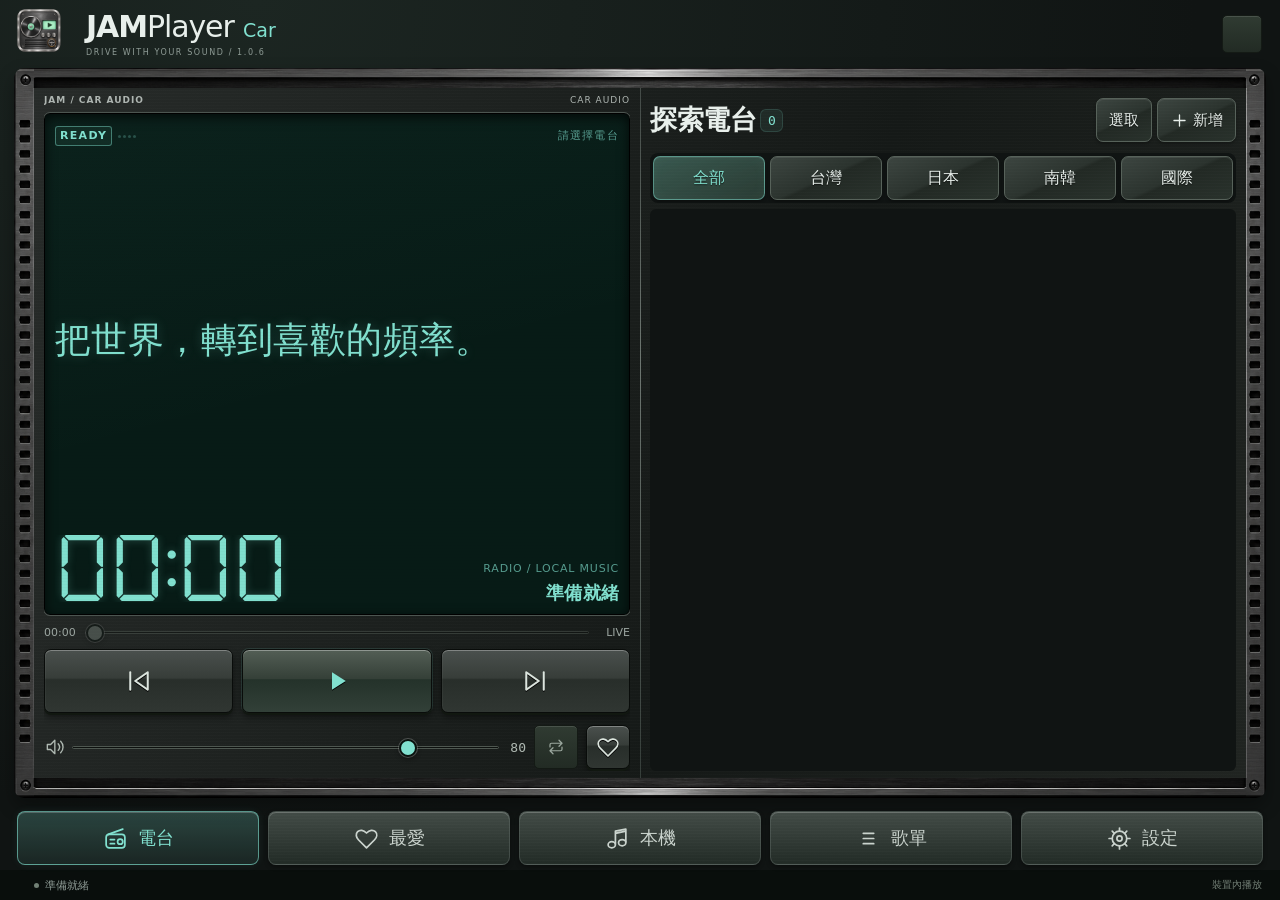
<file: Android-Car/Source/ui/index.html>
<!doctype html>
<html lang="zh-Hant">
<head>
 <meta charset="utf-8">
 <meta name="viewport" content="width=device-width, initial-scale=1, viewport-fit=cover">
 <meta http-equiv="Content-Security-Policy" content="default-src 'self'; script-src 'self'; style-src 'self' 'unsafe-inline'; img-src 'self' data:; connect-src 'none'; media-src 'none'; object-src 'none'; base-uri 'none'; form-action 'none'">
 <title>JAMPlayer Car</title><link rel="stylesheet" href="style.css"><link rel="stylesheet" href="car.css">
</head>
<body data-theme="cyan">
 <svg class="icon-definitions" aria-hidden="true" xmlns="http://www.w3.org/2000/svg"><defs>
  <symbol id="i-play" viewBox="0 0 24 24"><path d="m8 5 11 7-11 7z" fill="currentColor" stroke="none"/></symbol>
  <symbol id="i-pause" viewBox="0 0 24 24"><path d="M7 5v14M17 5v14" stroke-width="4"/></symbol>
  <symbol id="i-prev" viewBox="0 0 24 24"><path d="M5 5v14m14-14-10 7 10 7z"/></symbol>
  <symbol id="i-next" viewBox="0 0 24 24"><path d="M19 5v14M5 5l10 7-10 7z"/></symbol>
  <symbol id="i-stop" viewBox="0 0 24 24"><rect x="6" y="6" width="12" height="12" rx="1" fill="currentColor" stroke="none"/></symbol>
  <symbol id="i-heart" viewBox="0 0 24 24"><path d="M20.5 5.5c-2.2-2.2-5.6-1.8-8.5 1.2-2.9-3-6.3-3.4-8.5-1.2-2.1 2.1-1.6 5.4.7 7.7L12 21l7.8-7.8c2.3-2.3 2.8-5.6.7-7.7z"/></symbol>
  <symbol id="i-radio" viewBox="0 0 24 24"><rect x="3" y="8" width="18" height="13" rx="3"/><path d="m5 8 14-5M7 13h4m-4 4h4"/><circle cx="16.5" cy="15" r="2.5"/></symbol>
  <symbol id="i-music" viewBox="0 0 24 24"><path d="M10 17V5l10-2v12M10 7l10-2"/><ellipse cx="6.5" cy="18" rx="3.5" ry="3"/><ellipse cx="16.5" cy="16" rx="3.5" ry="3"/></symbol>
  <symbol id="i-settings" viewBox="0 0 24 24"><path d="M12 2v3m0 14v3M2 12h3m14 0h3M5 5l2 2m10 10 2 2M5 19l2-2M17 7l2-2"/><circle cx="12" cy="12" r="7"/><circle cx="12" cy="12" r="2.5"/></symbol>
  <symbol id="i-more" viewBox="0 0 24 24"><circle cx="5" cy="12" r="1"/><circle cx="12" cy="12" r="1"/><circle cx="19" cy="12" r="1"/></symbol>
  <symbol id="i-plus" viewBox="0 0 24 24"><path d="M12 5v14M5 12h14"/></symbol>
  <symbol id="i-search" viewBox="0 0 24 24"><circle cx="10.5" cy="10.5" r="6.5"/><path d="m16 16 5 5"/></symbol>
  <symbol id="i-close" viewBox="0 0 24 24"><path d="m6 6 12 12M6 18 18 6"/></symbol>
  <symbol id="i-volume" viewBox="0 0 24 24"><path d="M4 9h4l5-5v16l-5-5H4zM17 8a6 6 0 0 1 0 8m3-11a10 10 0 0 1 0 14"/></symbol>
  <symbol id="i-clock" viewBox="0 0 24 24"><circle cx="12" cy="12" r="9"/><path d="M12 6v6l4 2"/></symbol>
  <symbol id="i-shuffle" viewBox="0 0 24 24"><path d="M3 6h3c4 0 8 12 12 12h3m-4-4 4 4-4 4M3 18h3c1.4 0 2.8-1.5 4-3.5M14 9.5C15.3 7.5 16.5 6 18 6h3m-4-4 4 4-4 4"/></symbol><symbol id="i-repeat" viewBox="0 0 24 24"><path d="m16 3 4 4-4 4M4 12V9a2 2 0 0 1 2-2h14M8 21l-4-4 4-4m12-1v3a2 2 0 0 1-2 2H4"/></symbol>
  <symbol id="i-repeat-one" viewBox="0 0 24 24"><path d="m16 3 4 4-4 4M4 12V9a2 2 0 0 1 2-2h14M8 21l-4-4 4-4m12-1v3a2 2 0 0 1-2 2H4M11 10l1-1v6m-1 0h2"/></symbol>
  <symbol id="i-grip" viewBox="0 0 24 24"><path d="M7 7h10M7 12h10M7 17h10"/></symbol>
  <symbol id="i-lock" viewBox="0 0 24 24"><rect x="5" y="10" width="14" height="11" rx="2"/><path d="M8 10V7a4 4 0 0 1 8 0v3M12 14v3"/></symbol>
  <symbol id="i-info" viewBox="0 0 24 24"><circle cx="12" cy="12" r="9"/><path d="M12 11v6m0-10v.2"/></symbol>
 </defs><symbol id="i-expand-list" viewBox="0 0 24 24"><path d="M9 9 3 3M3 7V3h4M15 9l6-6M17 3h4v4M9 15l-6 6M3 17v4h4M15 15l6 6M17 21h4v-4"/></symbol><symbol id="i-collapse-list" viewBox="0 0 24 24"><path d="M3 3l6 6M5 9h4V5M21 3l-6 6M15 5v4h4M3 21l6-6M5 15h4v4M21 21l-6-6M15 19v-4h4"/></symbol></svg>

<header class="app-header"><div class="brand"><span class="brand-mark metal-brand"><img class="app-brand-icon" src="art/amplayer-icon.png" alt=""></span><div><h1>JAM<span>Player</span> <small>Car</small></h1><p>DRIVE WITH YOUR SOUND / 1.0.6</p></div></div><div class="car-header-info"><span id="car-network"></span><time id="car-clock"></time><button id="car-auto-chip" class="micro-button"></button></div></header>
 <main class="workspace">
  <section class="deck-column" aria-label="播放器">

   <div class="receiver-stage" id="receiver-stage">
   <article class="receiver" id="receiver">
    <div class="deck-brand"><span>JAM / CAR AUDIO</span><span id="deck-mode">DIGITAL RADIO</span></div>
    <div class="lcd">
     <div class="lcd-top"><span class="live-tag" id="lcd-tag">READY</span><div class="play-lights" aria-label="播放動態指示"><i></i><i></i><i></i><i></i></div><span id="track-index" hidden></span><span id="lcd-source">請選擇電台</span></div>
     <h2 id="track-title"><span id="track-name">把世界，轉到喜歡的頻率。</span></h2>
     <div class="lcd-bottom"><button class="elapsed" id="elapsed" type="button" aria-label="切換已播放及剩餘時間" aria-pressed="false"><span class="time-digits">00:00</span></button><div class="signal-copy"><span id="track-detail">RADIO / LOCAL MUSIC</span><span id="lcd-state">準備就緒</span></div></div>
    </div>
    <div class="seek-strip" id="seek-area"><span id="position-label">00:00</span><input id="seek" type="range" min="0" max="1000" value="0" aria-label="播放進度" disabled><span id="duration-label">LIVE</span></div>
    <div class="transport"><button class="metal-button" id="btn-prev" aria-label="上一台或上一首"><svg><use href="#i-prev"/></svg></button><button class="metal-button play-button" id="btn-play" aria-label="播放"><svg><use href="#i-play"/></svg><span class="spinner" aria-hidden="true"></span></button><button class="metal-button" id="btn-next" aria-label="下一台或下一首"><svg><use href="#i-next"/></svg></button><button class="metal-button compact" id="btn-stop" aria-label="停止"><svg><use href="#i-stop"/></svg></button><button class="metal-button compact favorite-toggle" id="btn-favorite" aria-label="收藏目前項目"><svg><use href="#i-heart"/></svg></button></div>
    <div class="deck-bottom"><svg class="volume-symbol"><use href="#i-volume"/></svg><input type="range" id="volume" min="0" max="100" value="80" aria-label="播放音量"><span id="volume-label">80</span><button id="btn-loop" class="micro-button" aria-label="播放模式"><svg><use href="#i-repeat"/></svg><span id="loop-label" aria-hidden="true" hidden></span></button><button id="btn-sleep" class="micro-button" aria-label="睡眠定時"><svg><use href="#i-clock"/></svg><span id="sleep-label">OFF</span></button></div>
   </article>
   </div>
   <aside class="listening-note"><span class="tiny-label">YOUR SOUND. YOUR SPACE.</span><p>一部播放器，留一點空間給自己。</p><div><span>背景播放</span><span>本機音樂</span><span>自由收藏</span></div></aside>
  </section>
  <section class="library-column" aria-label="音樂資料庫">
   <button id="btn-expand-list" type="button" aria-controls="library-list" aria-pressed="false" aria-label="放大清單"><svg><use href="#i-expand-list"/></svg></button>
   <div class="library-heading"><div><span class="eyebrow" id="page-eyebrow">TUNE INTO THE WORLD</span><h2 id="page-title"><span id="page-label">探索電台</span><button id="playlist-picker" hidden aria-haspopup="dialog">▾</button><span id="list-count">0</span></h2></div><div class="heading-actions"><div id="favorite-types" class="favorite-types" role="group" hidden><button data-favorite-type="radio"><span></span><b></b></button><button data-favorite-type="local"><span></span><b></b></button></div><button id="btn-select" class="select-button" data-i18n="select">選取</button><button class="add-button" id="btn-add" aria-label="手動新增電台"><svg><use href="#i-plus"/></svg><span>新增</span></button></div></div>
   <div id="library-tools"><div class="filters" id="region-filters" aria-label="電台地區"><button data-region="ALL" class="selected">全部</button><button data-region="TW">台灣</button><button data-region="JP">日本</button><button data-region="KR">南韓</button><button data-region="INT">國際</button></div></div>
   <div class="selection-bar" id="selection-bar" hidden><button id="select-all" data-i18n="selectAll">全選</button><span id="selection-count"></span><button id="add-selected-playlist" hidden></button><button id="delete-selected" data-i18n="deleteSelected">刪除所選</button></div>
   <div class="library-list" id="library-list" tabindex="-1"></div>
   <div id="car-playlists" hidden></div><div class="settings-page" id="settings-page" hidden>
<section><h3 id="car-settings-title"></h3><label class="setting-row"><span id="car-auto-label"></span><input id="car-auto" type="checkbox" role="switch"></label><label class="setting-row"><span id="car-delay-label"></span><select id="car-delay"><option>0</option><option>1</option><option>3</option><option>5</option><option>10</option><option>15</option></select></label><p id="car-settings-note" class="catalog-note"></p><label class="setting-row car-font-row"><span><span id="car-font-label">清單字體大小</span><small id="car-font-hint">即時調整電台、最愛、本機與歌單列表</small></span><span class="car-font-control"><input id="car-list-font" type="range" min="14" max="28" step="1" value="19" aria-label="清單字體大小"><output id="car-font-value" for="car-list-font">19 px</output></span></label></section>
    <section><h3>面板配色</h3><p>同一部播放器，三種心情。</p><div class="theme-choices"><button data-theme-choice="cyan" class="theme-card cyan"><i></i><strong>冰川青</strong><span class="theme-pair"><span class="theme-radio"><svg><use href="#i-radio"/></svg><span data-i18n="radio">電台</span></span><span class="theme-music"><svg><use href="#i-music"/></svg><span data-i18n="musicShort">音樂</span></span></span></button><button data-theme-choice="amber" class="theme-card amber"><i></i><strong>經典琥珀</strong><span class="theme-pair"><span class="theme-radio"><svg><use href="#i-radio"/></svg><span data-i18n="radio">電台</span></span><span class="theme-music"><svg><use href="#i-music"/></svg><span data-i18n="musicShort">音樂</span></span></span></button><button data-theme-choice="violet" class="theme-card violet"><i></i><strong>午夜紫</strong><span class="theme-pair"><span class="theme-radio"><svg><use href="#i-radio"/></svg><span data-i18n="radio">電台</span></span><span class="theme-music"><svg><use href="#i-music"/></svg><span data-i18n="musicShort">音樂</span></span></span></button></div></section>
    <section><h3 data-i18n="appearance">畫面與操作</h3><label class="setting-row"><span data-i18n="language">顯示語言</span><select id="setting-language" aria-label="顯示語言"><option value="auto">跟隨系統</option><option value="zh-Hant">繁體中文</option><option value="zh-Hans">简体中文</option><option value="en">English</option><option value="ja">日本語</option><option value="ko">한국어</option><option value="fr">Français</option><option value="es">Español</option><option value="pt-BR">Português (Brasil)</option><option value="de">Deutsch</option><option value="vi">Tiếng Việt</option><option value="th">ไทย</option><option value="id">Bahasa Indonesia</option></select></label><label class="setting-row"><span><span data-i18n="motion">介面動畫</span><small data-i18n="motionHint">按鈕回饋、愛心彈跳與面板滑入</small></span><input id="setting-motion" type="checkbox" role="switch"></label><label class="setting-row"><span><span data-i18n="ticker">說明跑馬燈</span><small data-i18n="tickerHint">關閉動畫後仍可點擊閱讀完整說明</small></span><input id="setting-ticker" type="checkbox" role="switch"></label><label class="setting-row"><span><span data-i18n="backgroundAutoOff">背景 1 小時自動關閉</span><small data-i18n="backgroundAutoOffHint">進入背景開始倒數，回到前景立即歸零；手動休眠優先，最長 4 小時。</small></span><input id="setting-background-auto-off" type="checkbox" role="switch" checked></label><button class="setting-action" id="setting-sleep"><span data-i18n="sleep">睡眠定時</span><span>›</span></button><p class="catalog-note" data-i18n="backgroundRule">未設定手動休眠時，背景播放 1 小時後自動關閉；回到前景清零。</p></section>
    <section><h3 data-i18n="updates">電台清單更新</h3><label class="setting-row"><span><span data-i18n="autoUpdate">自動更新</span><small data-i18n="autoHint">每日檢查一次；由 Android 排程</small></span><input id="setting-auto" type="checkbox" role="switch"></label><label class="setting-row"><span data-i18n="wifiOnly">僅 Wi-Fi 更新</span><input id="setting-wifi" type="checkbox" role="switch"></label><label class="setting-row"><span data-i18n="primarySource">主清單來源</span><select id="setting-source"><option value="alon">72FM / Radio Browser</option><option value="iprd">IPRD</option><option value="verified">Verified Radio Streams</option><option value="openstations">OpenStations</option><option value="webradiodb">myMPD WebradioDB</option></select></label><label class="setting-row"><span><span data-i18n="fallback">啟用備選來源</span><small data-i18n="fallbackHint">失敗時依序嘗試另外兩份清單</small></span><input id="setting-fallback" type="checkbox" role="switch"></label><button class="setting-action" id="btn-update"><span data-i18n="updateNow">立即更新</span><span id="update-indicator">↻</span></button><button class="setting-action" id="btn-sources"><span data-i18n="sources">清單來源與授權</span><span>GitHub ›</span></button><p class="catalog-note" id="update-note"></p></section>
    <section><h3>電台與資料</h3><label class="setting-row"><span><span data-i18n="encoding">音樂資訊文字編碼</span><small data-i18n="encodingHint">舊檔亂碼可在此更正，不修改原檔。</small></span><select id="setting-encoding"><option value="auto" data-i18n="autoEncoding">自動偵測</option><option value="UTF-8">UTF-8</option><option value="Big5">Big5</option><option value="GB18030">GB18030</option><option value="Shift_JIS">Shift-JIS</option><option value="EUC-KR">EUC-KR</option><option value="ISO-8859-1">ISO-8859-1</option></select></label><button class="setting-action" id="btn-history">最近播放<span>查看 ›</span></button><button class="setting-action" id="btn-export">匯出資料備份<span>JSON ›</span></button><button class="setting-action" id="btn-import">匯入資料備份<span>JSON ›</span></button><button class="setting-action" id="btn-restore">補回內建電台<span>手動補回 ›</span></button><button class="setting-action" id="btn-help">使用說明<span>查看 ›</span></button><p class="catalog-note" id="catalog-note"></p></section>
    <section><h3 data-i18n="musicStorage">音樂與檔案存取</h3><button class="setting-action" id="btn-music-access"><span data-i18n="musicPermission">音樂讀取權限</span><span>›</span></button><button class="setting-action" id="btn-scan-music"><span data-i18n="scanMusic">重新掃描音樂</span><span>↻</span></button><button class="setting-action" id="btn-all-files"><span data-i18n="allFilesAccess">所有檔案存取（進階）</span><span>›</span></button><p class="catalog-note" id="music-access-note"></p><p class="catalog-note" data-i18n="musicStorageHint">掃描保留最愛與歌單；無法確認的舊記錄會保留。</p></section>
    <section class="about"><strong>JAMPlayer Car 1.0.6</strong><p>原創金屬面板 · 原生背景播放<br>設定與最愛保留在裝置內，無需帳號。</p><button class="text-danger" id="btn-reset">還原全部設定</button><p class="copyright-note" data-i18n="authorCredit">Developed by Jay.W · Copyright © 2026. All rights reserved.</p></section>
   </div>

  </section>
 </main>

<nav class="bottom-nav" aria-label="主要功能"><button data-page="radio" class="active"><svg><use href="#i-radio"/></svg><span data-i18n="radio">電台</span></button><button data-page="favorites"><svg><use href="#i-heart"/></svg><span data-i18n="favorites">最愛</span></button><button data-page="local"><svg><use href="#i-music"/></svg><span data-i18n="local">本機</span></button><button data-page="playlists"><svg><use href="#i-grip"/></svg><span data-i18n="playlists">歌單</span></button><button data-page="settings" id="open-settings"><svg><use href="#i-settings"/></svg><span data-i18n="settings">設定</span></button></nav>
 <footer class="status-footer"><span id="car-resume-status" role="status"></span><div class="status-line" role="status" aria-live="polite"><span class="status-dot" id="status-dot"></span><span id="status-text">準備就緒</span><span id="status-extra">裝置內播放</span></div><button class="help-ticker" id="help-ticker" aria-label="閱讀操作說明"><svg><use href="#i-info"/></svg><span class="ticker-viewport"><span id="ticker-copy">點選電台立即播放　／　長按或按 ⋯ 編輯、移除　／　最愛可拖曳排序　／　設定可切換三款配色與睡眠定時</span></span></button></footer>
 <div class="sheet-backdrop" id="sheet-backdrop" hidden><section class="sheet" id="sheet" role="dialog" aria-modal="true" aria-labelledby="sheet-title"><div class="sheet-handle"></div><header><h2 id="sheet-title"></h2><button id="sheet-close" class="icon-button" aria-label="關閉面板"><svg><use href="#i-close"/></svg></button></header><div id="sheet-content"></div></section></div>
 <div class="toast" id="toast" role="status" hidden></div>
 <script src="countries.js"></script><script src="catalog.js"></script><script src="settings.js"></script><script src="i18n.js"></script><script src="platform.js"></script><script src="radio-cache.js"></script><script src="app.js"></script><script src="car.js"></script>
</body></html>
</file>
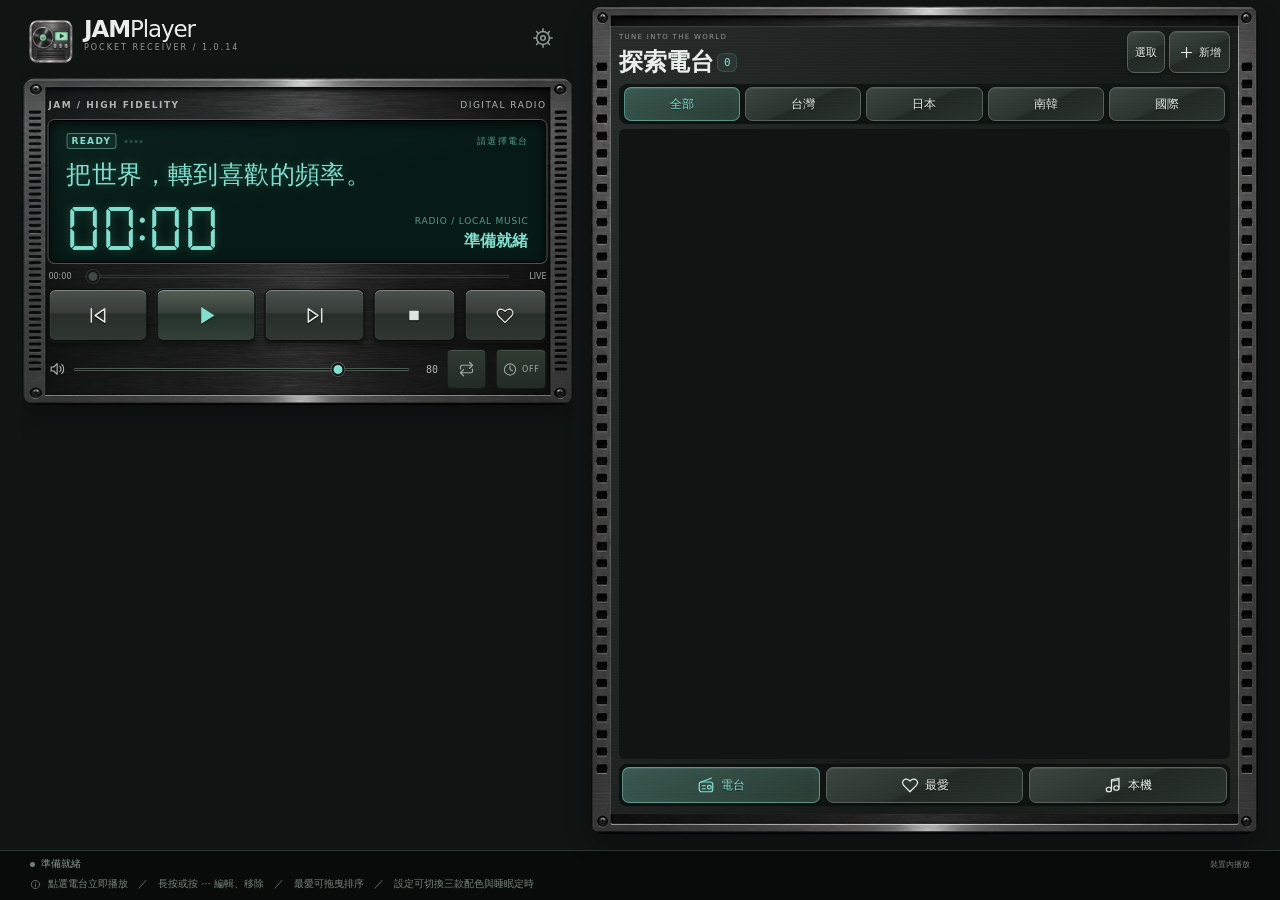
<file: Android/Source/ui/index.html>
<!doctype html>
<html lang="zh-Hant">
<head>
 <meta charset="utf-8">
 <meta name="viewport" content="width=device-width, initial-scale=1, viewport-fit=cover">
 <meta http-equiv="Content-Security-Policy" content="default-src 'self'; script-src 'self'; style-src 'self' 'unsafe-inline'; img-src 'self' data:; connect-src 'none'; media-src 'none'; object-src 'none'; base-uri 'none'; form-action 'none'">
 <title>JAMPlayer</title><link rel="stylesheet" href="style.css">
</head>
<body data-theme="cyan">
 <svg class="icon-definitions" aria-hidden="true" xmlns="http://www.w3.org/2000/svg"><defs>
  <symbol id="i-play" viewBox="0 0 24 24"><path d="m8 5 11 7-11 7z" fill="currentColor" stroke="none"/></symbol>
  <symbol id="i-pause" viewBox="0 0 24 24"><path d="M7 5v14M17 5v14" stroke-width="4"/></symbol>
  <symbol id="i-prev" viewBox="0 0 24 24"><path d="M5 5v14m14-14-10 7 10 7z"/></symbol>
  <symbol id="i-next" viewBox="0 0 24 24"><path d="M19 5v14M5 5l10 7-10 7z"/></symbol>
  <symbol id="i-stop" viewBox="0 0 24 24"><rect x="6" y="6" width="12" height="12" rx="1" fill="currentColor" stroke="none"/></symbol>
  <symbol id="i-heart" viewBox="0 0 24 24"><path d="M20.5 5.5c-2.2-2.2-5.6-1.8-8.5 1.2-2.9-3-6.3-3.4-8.5-1.2-2.1 2.1-1.6 5.4.7 7.7L12 21l7.8-7.8c2.3-2.3 2.8-5.6.7-7.7z"/></symbol>
  <symbol id="i-radio" viewBox="0 0 24 24"><rect x="3" y="8" width="18" height="13" rx="3"/><path d="m5 8 14-5M7 13h4m-4 4h4"/><circle cx="16.5" cy="15" r="2.5"/></symbol>
  <symbol id="i-music" viewBox="0 0 24 24"><path d="M10 17V5l10-2v12M10 7l10-2"/><ellipse cx="6.5" cy="18" rx="3.5" ry="3"/><ellipse cx="16.5" cy="16" rx="3.5" ry="3"/></symbol>
  <symbol id="i-settings" viewBox="0 0 24 24"><path d="M12 2v3m0 14v3M2 12h3m14 0h3M5 5l2 2m10 10 2 2M5 19l2-2M17 7l2-2"/><circle cx="12" cy="12" r="7"/><circle cx="12" cy="12" r="2.5"/></symbol>
  <symbol id="i-more" viewBox="0 0 24 24"><circle cx="5" cy="12" r="1"/><circle cx="12" cy="12" r="1"/><circle cx="19" cy="12" r="1"/></symbol>
  <symbol id="i-plus" viewBox="0 0 24 24"><path d="M12 5v14M5 12h14"/></symbol>
  <symbol id="i-search" viewBox="0 0 24 24"><circle cx="10.5" cy="10.5" r="6.5"/><path d="m16 16 5 5"/></symbol>
  <symbol id="i-close" viewBox="0 0 24 24"><path d="m6 6 12 12M6 18 18 6"/></symbol>
  <symbol id="i-volume" viewBox="0 0 24 24"><path d="M4 9h4l5-5v16l-5-5H4zM17 8a6 6 0 0 1 0 8m3-11a10 10 0 0 1 0 14"/></symbol>
  <symbol id="i-clock" viewBox="0 0 24 24"><circle cx="12" cy="12" r="9"/><path d="M12 6v6l4 2"/></symbol>
  <symbol id="i-shuffle" viewBox="0 0 24 24"><path d="M3 6h3c4 0 8 12 12 12h3m-4-4 4 4-4 4M3 18h3c1.4 0 2.8-1.5 4-3.5M14 9.5C15.3 7.5 16.5 6 18 6h3m-4-4 4 4-4 4"/></symbol><symbol id="i-repeat" viewBox="0 0 24 24"><path d="m16 3 4 4-4 4M4 12V9a2 2 0 0 1 2-2h14M8 21l-4-4 4-4m12-1v3a2 2 0 0 1-2 2H4"/></symbol>
  <symbol id="i-repeat-one" viewBox="0 0 24 24"><path d="m16 3 4 4-4 4M4 12V9a2 2 0 0 1 2-2h14M8 21l-4-4 4-4m12-1v3a2 2 0 0 1-2 2H4M11 10l1-1v6m-1 0h2"/></symbol>
  <symbol id="i-grip" viewBox="0 0 24 24"><path d="M7 7h10M7 12h10M7 17h10"/></symbol>
  <symbol id="i-lock" viewBox="0 0 24 24"><rect x="5" y="10" width="14" height="11" rx="2"/><path d="M8 10V7a4 4 0 0 1 8 0v3M12 14v3"/></symbol>
  <symbol id="i-info" viewBox="0 0 24 24"><circle cx="12" cy="12" r="9"/><path d="M12 11v6m0-10v.2"/></symbol>
 </defs><symbol id="i-expand-list" viewBox="0 0 24 24"><path d="M9 9 3 3M3 7V3h4M15 9l6-6M17 3h4v4M9 15l-6 6M3 17v4h4M15 15l6 6M17 21h4v-4"/></symbol><symbol id="i-collapse-list" viewBox="0 0 24 24"><path d="M3 3l6 6M5 9h4V5M21 3l-6 6M15 5v4h4M3 21l6-6M5 15h4v4M21 21l-6-6M15 19v-4h4"/></symbol></svg>

 <main class="workspace">
  <section class="deck-column" aria-label="播放器">
 <header class="app-header"><div class="brand"><span class="brand-mark metal-brand"><img class="app-brand-icon" src="art/amplayer-icon.png" alt="" aria-hidden="true"></span><div><h1>JAM<span>Player</span></h1><p>POCKET RECEIVER / 1.0.14</p></div></div><button class="icon-button" id="open-settings" aria-label="開啟設定"><svg><use href="#i-settings"/></svg></button></header>
   <div class="receiver-stage" id="receiver-stage">
   <article class="receiver" id="receiver">
    <div class="deck-brand"><span>JAM / HIGH FIDELITY</span><span id="deck-mode">DIGITAL RADIO</span></div>
    <div class="lcd">
     <div class="lcd-top"><span class="live-tag" id="lcd-tag">READY</span><div class="play-lights" aria-label="播放動態指示"><i></i><i></i><i></i><i></i></div><span id="track-index" hidden></span><span id="lcd-source">請選擇電台</span></div>
     <h2 id="track-title"><span id="track-name">把世界，轉到喜歡的頻率。</span></h2>
     <div class="lcd-bottom"><button class="elapsed" id="elapsed" type="button" aria-label="切換已播放及剩餘時間" aria-pressed="false"><span class="time-digits">00:00</span></button><div class="signal-copy"><span id="track-detail">RADIO / LOCAL MUSIC</span><span id="lcd-state">準備就緒</span></div></div>
    </div>
    <div class="seek-strip" id="seek-area"><span id="position-label">00:00</span><input id="seek" type="range" min="0" max="1000" value="0" aria-label="播放進度" disabled><span id="duration-label">LIVE</span></div>
    <div class="transport"><button class="metal-button" id="btn-prev" aria-label="上一台或上一首"><svg><use href="#i-prev"/></svg></button><button class="metal-button play-button" id="btn-play" aria-label="播放"><svg><use href="#i-play"/></svg><span class="spinner" aria-hidden="true"></span></button><button class="metal-button" id="btn-next" aria-label="下一台或下一首"><svg><use href="#i-next"/></svg></button><button class="metal-button compact" id="btn-stop" aria-label="停止"><svg><use href="#i-stop"/></svg></button><button class="metal-button compact favorite-toggle" id="btn-favorite" aria-label="收藏目前項目"><svg><use href="#i-heart"/></svg></button></div>
    <div class="deck-bottom"><svg class="volume-symbol"><use href="#i-volume"/></svg><input type="range" id="volume" min="0" max="100" value="80" aria-label="播放音量"><span id="volume-label">80</span><button id="btn-loop" class="micro-button" aria-label="播放模式"><svg><use href="#i-repeat"/></svg><span id="loop-label" aria-hidden="true" hidden></span></button><button id="btn-sleep" class="micro-button" aria-label="睡眠定時"><svg><use href="#i-clock"/></svg><span id="sleep-label">OFF</span></button></div>
   </article>
   </div>
   <aside class="listening-note"><span class="tiny-label">YOUR SOUND. YOUR SPACE.</span><p>一部播放器，留一點空間給自己。</p><div><span>背景播放</span><span>本機音樂</span><span>自由收藏</span></div></aside>
  </section>
  <section class="library-column" aria-label="音樂資料庫">
   <button id="btn-expand-list" type="button" aria-controls="library-list" aria-pressed="false" aria-label="放大清單"><svg><use href="#i-expand-list"/></svg></button>
   <div class="library-heading"><div><span class="eyebrow" id="page-eyebrow">TUNE INTO THE WORLD</span><h2 id="page-title"><span id="page-label">探索電台</span><button id="playlist-picker" hidden aria-haspopup="dialog">▾</button><span id="list-count">0</span></h2></div><div class="heading-actions"><div id="favorite-types" class="favorite-types" role="group" hidden><button data-favorite-type="radio"><span></span><b></b></button><button data-favorite-type="local"><span></span><b></b></button></div><button id="btn-select" class="select-button" data-i18n="select">選取</button><button class="add-button" id="btn-add" aria-label="手動新增電台"><svg><use href="#i-plus"/></svg><span>新增</span></button></div></div>
   <div id="library-tools"><div class="filters" id="region-filters" aria-label="電台地區"><button data-region="ALL" class="selected">全部</button><button data-region="TW">台灣</button><button data-region="JP">日本</button><button data-region="KR">南韓</button><button data-region="INT">國際</button></div></div>
   <div class="selection-bar" id="selection-bar" hidden><button id="select-all" data-i18n="selectAll">全選</button><span id="selection-count"></span><button id="add-selected-playlist" hidden></button><button id="delete-selected" data-i18n="deleteSelected">刪除所選</button></div>
   <div class="library-list" id="library-list" tabindex="-1"></div>
   <div class="settings-page" id="settings-page" hidden>
    <section><h3>面板配色</h3><p>同一部播放器，三種心情。</p><div class="theme-choices"><button data-theme-choice="cyan" class="theme-card cyan"><i></i><strong>冰川青</strong><span class="theme-pair"><span class="theme-radio"><svg><use href="#i-radio"/></svg><span data-i18n="radio">電台</span></span><span class="theme-music"><svg><use href="#i-music"/></svg><span data-i18n="musicShort">音樂</span></span></span></button><button data-theme-choice="amber" class="theme-card amber"><i></i><strong>經典琥珀</strong><span class="theme-pair"><span class="theme-radio"><svg><use href="#i-radio"/></svg><span data-i18n="radio">電台</span></span><span class="theme-music"><svg><use href="#i-music"/></svg><span data-i18n="musicShort">音樂</span></span></span></button><button data-theme-choice="violet" class="theme-card violet"><i></i><strong>午夜紫</strong><span class="theme-pair"><span class="theme-radio"><svg><use href="#i-radio"/></svg><span data-i18n="radio">電台</span></span><span class="theme-music"><svg><use href="#i-music"/></svg><span data-i18n="musicShort">音樂</span></span></span></button></div></section>
    <section><h3 data-i18n="appearance">畫面與操作</h3><label class="setting-row"><span data-i18n="language">顯示語言</span><select id="setting-language" aria-label="顯示語言"><option value="auto">跟隨系統</option><option value="zh-Hant">繁體中文</option><option value="zh-Hans">简体中文</option><option value="en">English</option><option value="ja">日本語</option><option value="ko">한국어</option><option value="fr">Français</option><option value="es">Español</option><option value="pt-BR">Português (Brasil)</option><option value="de">Deutsch</option><option value="vi">Tiếng Việt</option><option value="th">ไทย</option><option value="id">Bahasa Indonesia</option></select></label><label class="setting-row"><span><span data-i18n="motion">介面動畫</span><small data-i18n="motionHint">按鈕回饋、愛心彈跳與面板滑入</small></span><input id="setting-motion" type="checkbox" role="switch"></label><label class="setting-row"><span><span data-i18n="ticker">說明跑馬燈</span><small data-i18n="tickerHint">關閉動畫後仍可點擊閱讀完整說明</small></span><input id="setting-ticker" type="checkbox" role="switch"></label><label class="setting-row"><span><span data-i18n="backgroundAutoOff">背景 1 小時自動關閉</span><small data-i18n="backgroundAutoOffHint">進入背景開始倒數，回到前景立即歸零；手動休眠優先，最長 4 小時。</small></span><input id="setting-background-auto-off" type="checkbox" role="switch" checked></label><button class="setting-action" id="setting-sleep"><span data-i18n="sleep">睡眠定時</span><span>›</span></button><p class="catalog-note" data-i18n="backgroundRule">未設定手動休眠時，背景播放 1 小時後自動關閉；回到前景清零。</p></section>
    <section><h3 data-i18n="updates">電台清單更新</h3><label class="setting-row"><span><span data-i18n="autoUpdate">自動更新</span><small data-i18n="autoHint">每日檢查一次；由 Android 排程</small></span><input id="setting-auto" type="checkbox" role="switch"></label><label class="setting-row"><span data-i18n="wifiOnly">僅 Wi-Fi 更新</span><input id="setting-wifi" type="checkbox" role="switch"></label><label class="setting-row"><span data-i18n="primarySource">主清單來源</span><select id="setting-source"><option value="alon">72FM / Radio Browser</option><option value="iprd">IPRD</option><option value="verified">Verified Radio Streams</option><option value="openstations">OpenStations</option><option value="webradiodb">myMPD WebradioDB</option></select></label><label class="setting-row"><span><span data-i18n="fallback">啟用備選來源</span><small data-i18n="fallbackHint">失敗時依序嘗試另外兩份清單</small></span><input id="setting-fallback" type="checkbox" role="switch"></label><button class="setting-action" id="btn-update"><span data-i18n="updateNow">立即更新</span><span id="update-indicator">↻</span></button><button class="setting-action" id="btn-sources"><span data-i18n="sources">清單來源與授權</span><span>GitHub ›</span></button><p class="catalog-note" id="update-note"></p></section>
    <section><h3>電台與資料</h3><label class="setting-row"><span><span data-i18n="encoding">音樂資訊文字編碼</span><small data-i18n="encodingHint">舊檔亂碼可在此更正，不修改原檔。</small></span><select id="setting-encoding"><option value="auto" data-i18n="autoEncoding">自動偵測</option><option value="UTF-8">UTF-8</option><option value="Big5">Big5</option><option value="GB18030">GB18030</option><option value="Shift_JIS">Shift-JIS</option><option value="EUC-KR">EUC-KR</option><option value="ISO-8859-1">ISO-8859-1</option></select></label><button class="setting-action" id="btn-history">最近播放<span>查看 ›</span></button><button class="setting-action" id="btn-export">匯出資料備份<span>JSON ›</span></button><button class="setting-action" id="btn-import">匯入資料備份<span>JSON ›</span></button><button class="setting-action" id="btn-restore">補回內建電台<span>手動補回 ›</span></button><button class="setting-action" id="btn-help">使用說明<span>查看 ›</span></button><p class="catalog-note" id="catalog-note"></p></section>
    <section><h3 data-i18n="musicStorage">音樂與檔案存取</h3><button class="setting-action" id="btn-music-access"><span data-i18n="musicPermission">音樂讀取權限</span><span>›</span></button><button class="setting-action" id="btn-scan-music"><span data-i18n="scanMusic">重新掃描音樂</span><span>↻</span></button><button class="setting-action" id="btn-all-files"><span data-i18n="allFilesAccess">所有檔案存取（進階）</span><span>›</span></button><p class="catalog-note" id="music-access-note"></p><p class="catalog-note" data-i18n="musicStorageHint">掃描保留最愛與歌單；無法確認的舊記錄會保留。</p></section>
    <section class="about"><strong>JAMPlayer 1.0.14</strong><p>原創金屬面板 · 原生背景播放<br>設定與最愛保留在裝置內，無需帳號。</p><button class="text-danger" id="btn-reset">還原全部設定</button><p class="copyright-note" data-i18n="authorCredit">Developed by Jay.W · Copyright © 2026. All rights reserved.</p></section>
   </div>
 <nav class="bottom-nav" aria-label="主要功能"><button data-page="radio" class="active"><svg><use href="#i-radio"/></svg><span>電台</span></button><button data-page="favorites"><svg><use href="#i-heart"/></svg><span>最愛</span></button><button data-page="local"><svg><use href="#i-music"/></svg><span>本機</span></button></nav>
  </section>
 </main>

 <footer class="status-footer"><div class="status-line" role="status" aria-live="polite"><span class="status-dot" id="status-dot"></span><span id="status-text">準備就緒</span><span id="status-extra">裝置內播放</span></div><button class="help-ticker" id="help-ticker" aria-label="閱讀操作說明"><svg><use href="#i-info"/></svg><span class="ticker-viewport"><span id="ticker-copy">點選電台立即播放　／　長按或按 ⋯ 編輯、移除　／　最愛可拖曳排序　／　設定可切換三款配色與睡眠定時</span></span></button></footer>
 <div class="sheet-backdrop" id="sheet-backdrop" hidden><section class="sheet" id="sheet" role="dialog" aria-modal="true" aria-labelledby="sheet-title"><div class="sheet-handle"></div><header><h2 id="sheet-title"></h2><button id="sheet-close" class="icon-button" aria-label="關閉面板"><svg><use href="#i-close"/></svg></button></header><div id="sheet-content"></div></section></div>
 <div class="toast" id="toast" role="status" hidden></div>
 <script src="countries.js"></script><script src="catalog.js"></script><script src="settings.js"></script><script src="i18n.js"></script><script src="platform.js"></script><script src="radio-cache.js"></script><script src="app.js"></script>
</body></html>
</file>
<file: Android-Car/Source/ui/style.css>
@font-face{font-family:SystemDigits;src:local('Roboto Mono'),local('Droid Sans Mono'),local('Consolas')}*{box-sizing:border-box}html,body{margin:0;width:100%;height:100%;overscroll-behavior:none}body{--accent:#81e0cf;--accent-rgb:129,224,207;--base:#101413;--panel:#191e1c;--lcd:#071b16;--muted:#8f9c96;--line:#2d3732;--text:#e8efeb;color:var(--text);background:var(--base);font-family:system-ui,'Noto Sans TC',sans-serif;font-size:14px;height:100dvh;display:flex;flex-direction:column;overflow:hidden;-webkit-tap-highlight-color:transparent}body[data-theme=amber]{--accent:#f2c067;--accent-rgb:242,192,103;--base:#17140f;--panel:#211d17;--lcd:#211705;--muted:#a69a84;--line:#3c3325}body[data-theme=violet]{--accent:#c4b1f5;--accent-rgb:196,177,245;--base:#14121b;--panel:#1e1a28;--lcd:#170e29;--muted:#a399b2;--line:#383044}button,input,select{font:inherit}button{color:inherit;cursor:pointer;touch-action:manipulation}button{border:0}button:focus-visible,input:focus-visible,select:focus-visible,[role=button]:focus-visible{outline:2px solid var(--accent);outline-offset:3px}button:disabled{opacity:.45;cursor:default}button svg,svg.icon{width:22px;height:22px}svg{fill:none;stroke:currentColor;stroke-width:1.65;stroke-linecap:round;stroke-linejoin:round;flex-shrink:0}button svg use{pointer-events:none}button>*{pointer-events:none}button:active{transform:translateY(1px)}[hidden]{display:none!important}.icon-definitions{position:absolute;width:0;height:0;overflow:hidden}.app-header{height:68px;flex-shrink:0;display:flex;align-items:center;justify-content:space-between;padding:0 22px;max-width:1440px;width:100%;margin:0 auto}.brand{display:flex;align-items:center;gap:10px}.brand-mark{width:34px;height:34px;border:1px solid var(--line);display:grid;place-items:center;color:var(--accent);border-radius:10px;background:rgba(var(--accent-rgb),.06)}.brand-mark svg{width:22px;height:22px}.brand h1{margin:0;font-weight:800;font-size:23px;letter-spacing:-1.1px}.brand h1 span{font-weight:400}.brand p{margin:1px 0 0;color:var(--muted);font-size:8px;letter-spacing:2px}.icon-button{background:transparent;display:grid;place-items:center;min-width:44px;min-height:44px;border-radius:12px;color:var(--muted)}.icon-button:hover{background:rgba(var(--accent-rgb),.08);color:var(--accent)}.workspace{display:grid;grid-template-rows:auto minmax(0,1fr);gap:20px;min-height:0;flex:1;width:100%;max-width:1440px;margin:0 auto;padding:0 14px 12px}.deck-column{min-width:0;min-height:0}.receiver{position:relative;background:#242726 url('art/receiver-chassis.png') center/100% 100%;border-radius:12px;box-shadow:0 12px 24px #0004,0 1px 0 #ffffff18 inset;padding:20px 23px 15px;isolation:isolate;overflow:hidden;max-width:650px;margin:0 auto}.receiver:before{content:'';position:absolute;inset:0;z-index:-1;background:linear-gradient(130deg,rgba(var(--accent-rgb),.04),transparent 65%);pointer-events:none}.deck-brand{display:flex;justify-content:space-between;gap:8px;font-size:8px;letter-spacing:1.5px;color:#aeb5b1;margin-bottom:12px;white-space:nowrap}.deck-brand span:first-child{font-weight:700}.lcd{border:1px solid #000;outline:1px solid #4c5550;border-radius:6px;background:linear-gradient(165deg,rgba(var(--accent-rgb),.035),transparent 55%),var(--lcd);box-shadow:inset 0 3px 12px #000b,0 1px 0 #ffffff1a;color:var(--accent);padding:10px 12px;position:relative;overflow:hidden}.lcd:after{content:'';position:absolute;inset:0;pointer-events:none;background:repeating-linear-gradient(transparent 0,transparent 2px,#0002 3px);opacity:.3}.lcd-top{display:flex;align-items:center;gap:8px;font-size:8px;letter-spacing:1.3px;min-height:12px}.live-tag{border:1px solid rgba(var(--accent-rgb),.35);border-radius:3px;padding:2px 4px;font-weight:700}.lcd-top>#lcd-source{margin-left:auto;overflow:hidden;text-overflow:ellipsis;white-space:nowrap;max-width:65%;color:rgba(var(--accent-rgb),.65)}.lcd h2{font-size:clamp(18px,4.5vw,25px);font-weight:500;letter-spacing:.4px;margin:11px 0 10px;line-height:1.25;overflow:hidden;text-overflow:ellipsis;white-space:nowrap;text-shadow:0 0 12px rgba(var(--accent-rgb),.24)}.lcd-bottom{display:flex;align-items:end;justify-content:space-between;gap:8px}.elapsed{font-family:SystemDigits,monospace;font-size:36px;font-weight:400;letter-spacing:-1px;line-height:1}.elapsed span{opacity:.5}.signal-copy{display:flex;flex-direction:column;gap:5px;text-align:right;font-size:8px;letter-spacing:.8px;max-width:65%;color:rgba(var(--accent-rgb),.65)}.signal-copy span{overflow:hidden;white-space:nowrap;text-overflow:ellipsis}.signal-copy span:last-child{color:var(--accent)}.play-lights{display:flex;gap:2px;align-items:center;height:12px}.play-lights i{display:block;width:3px;height:3px;background:var(--accent);opacity:.25;border-radius:2px}.is-playing .play-lights i{opacity:1;animation:pulse 1s ease-in-out infinite alternate}.is-playing .play-lights i:nth-child(2){animation-delay:.2s}.is-playing .play-lights i:nth-child(3){animation-delay:.4s}.is-playing .play-lights i:nth-child(4){animation-delay:.6s}@keyframes pulse{to{opacity:.3;transform:scaleY(2)}}.seek-strip{height:26px;display:flex;align-items:center;gap:8px;color:#9ca6a1;font-size:8px;font-variant-numeric:tabular-nums}.seek-strip input{flex:1;min-width:0}.seek-strip span{width:29px}.seek-strip span:last-child{text-align:right}input[type=range]{height:24px;appearance:none;background:transparent;margin:0;touch-action:pan-y;min-width:0;accent-color:var(--accent)}input[type=range]::-webkit-slider-runnable-track{height:3px;background:linear-gradient(#020303,#181e1a);border:1px solid #4e5750;border-radius:6px}input[type=range]::-webkit-slider-thumb{appearance:none;width:13px;height:13px;margin-top:-6px;background:var(--accent);border:2px solid #09120e;border-radius:50%;box-shadow:0 0 0 1px #ffffff3b,0 2px 5px #0006}input[type=range]:disabled::-webkit-slider-thumb{background:#6c7770}input[type=range]:disabled{opacity:.5}.transport{display:flex;gap:7px;align-items:stretch}.metal-button{position:relative;display:grid;place-items:center;flex:1;height:49px;border:1px solid #090c0a;border-radius:7px;background:linear-gradient(#4a504d 0%,#373d39 45%,#282e2a 48%,#303632 100%);box-shadow:inset 0 1px 0 #ffffff4d,inset 1px 0 0 #ffffff0a,0 2px 0 #111710,0 4px 7px #0007;color:#dce5de;overflow:hidden}.metal-button svg{width:23px;height:23px;filter:drop-shadow(0 1px 0 #000)}.metal-button.compact{flex:.8}.metal-button.compact svg{width:19px;height:19px}.metal-button.play-button{color:var(--accent);background:linear-gradient(#535e55,#354038 46%,#24322a 48%,#324038);box-shadow:inset 0 1px 0 #ffffff59,0 2px 0 #111710,0 0 0 1px rgba(var(--accent-rgb),.13),0 4px 7px #0007}.metal-button:active{box-shadow:inset 0 2px 6px #0009;filter:brightness(.85)}.metal-button.play-button svg{width:29px;height:29px}.favorite-toggle.is-favorite{color:var(--accent)}.favorite-toggle.is-favorite svg{fill:currentColor}.spinner{display:none;width:21px;height:21px;border:2px solid rgba(var(--accent-rgb),.2);border-top-color:var(--accent);border-radius:50%;animation:spin .8s linear infinite}.is-preparing .play-button svg{display:none}.is-preparing .spinner{display:block}@keyframes spin{to{transform:rotate(360deg)}}.deck-bottom{display:flex;align-items:center;gap:7px;margin-top:10px;color:#aeb8b1}.deck-bottom>input{flex:1;min-width:40px}.volume-symbol{width:16px;height:16px}.deck-bottom>#volume-label{font-family:SystemDigits,monospace;font-size:10px;min-width:19px;text-align:right}.micro-button{display:flex;align-items:center;justify-content:center;gap:4px;min-height:36px;min-width:36px;border:1px solid #141a15;border-radius:5px;box-shadow:inset 0 1px 0 #ffffff1f;background:linear-gradient(#303b32,#222b24);color:#9ca89f;font-size:8px;letter-spacing:.7px}.micro-button svg{width:15px;height:15px}.micro-button.active{color:var(--accent);box-shadow:inset 0 1px 0 #ffffff1f,0 0 7px rgba(var(--accent-rgb),.08)}.listening-note{display:none}.library-column{min-width:0;min-height:0;display:flex;flex-direction:column}.library-heading{display:flex;justify-content:space-between;align-items:center;gap:12px;flex-shrink:0;margin:0 4px 13px}.eyebrow,.tiny-label{color:var(--muted);font-size:8px;letter-spacing:1.7px}.library-heading h2{font-size:21px;letter-spacing:-.5px;margin:4px 0 0;font-weight:650;display:flex;gap:9px;align-items:center}.library-heading h2>span{font:11px SystemDigits,monospace;color:var(--accent);background:rgba(var(--accent-rgb),.08);border:1px solid rgba(var(--accent-rgb),.15);padding:2px 6px;border-radius:6px}.add-button{background:rgba(var(--accent-rgb),.08);border:1px solid rgba(var(--accent-rgb),.2);border-radius:9px;color:var(--accent);display:flex;align-items:center;gap:4px;min-height:42px;padding:0 11px;font-size:12px}.add-button svg{width:17px;height:17px}.search-box{display:flex;align-items:center;gap:9px;background:var(--panel);border:1px solid var(--line);border-radius:10px;padding:0 12px;min-height:43px;min-width:0}.search-box svg{width:17px;height:17px;color:var(--muted)}.search-box input{width:100%;min-width:0;color:var(--text);border:0;outline:none;background:transparent;font-size:12px;padding:11px 0}.search-box input::placeholder{color:var(--muted)}.filters{display:flex;gap:5px;overflow-x:auto;padding:11px 0 10px;scrollbar-width:none}.filters button{white-space:nowrap;color:var(--muted);border:1px solid transparent;border-radius:7px;background:transparent;min-height:35px;flex:1;padding:0 9px;font-size:12px}.filters button.selected{color:var(--accent);border-color:rgba(var(--accent-rgb),.15);background:rgba(var(--accent-rgb),.09)}#library-tools{flex-shrink:0}.library-list{min-height:0;overflow-y:auto;overscroll-behavior:contain;scrollbar-width:thin;scrollbar-color:var(--line) transparent;flex:1;padding:0 0 8px}.station-row{display:flex;gap:10px;align-items:center;min-height:70px;border-bottom:1px solid var(--line);padding:10px 2px;cursor:pointer;position:relative;border-radius:8px;touch-action:pan-y}.station-row:active{background:rgba(var(--accent-rgb),.04)}.station-row.current{background:rgba(var(--accent-rgb),.055)}.station-symbol{position:relative;width:43px;height:43px;display:grid;place-items:center;border-radius:11px;flex-shrink:0;color:var(--accent);border:1px solid rgba(var(--accent-rgb),.12);background:linear-gradient(135deg,rgba(var(--accent-rgb),.10),rgba(var(--accent-rgb),.015))}.station-symbol svg{width:23px;height:23px}.station-symbol:after{content:'';position:absolute;bottom:6px;width:12px;height:1px;background:var(--accent);opacity:.3}.station-copy{flex:1;min-width:0}.station-copy strong{display:block;font-size:13px;font-weight:550;line-height:1.5;overflow:hidden;text-overflow:ellipsis;white-space:nowrap}.station-copy small{font-size:10px;color:var(--muted);display:block;margin-top:3px;overflow:hidden;text-overflow:ellipsis;white-space:nowrap}.station-actions{display:flex;gap:0;align-items:center}.station-actions button{width:37px;height:44px;display:grid;place-items:center;background:transparent;color:var(--muted);border-radius:7px}.station-actions button svg{width:18px;height:18px}.station-actions button.is-favorite{color:var(--accent)}.station-actions button.is-favorite svg{fill:currentColor}.station-actions .grip{touch-action:none;cursor:grab}.station-row.reordering{outline:1px dashed var(--accent);background:rgba(var(--accent-rgb),.1);opacity:.7}.empty-state{display:flex;flex-direction:column;align-items:center;justify-content:center;min-height:150px;height:100%;padding:20px;text-align:center;color:var(--muted);gap:8px}.empty-state svg{width:36px;height:36px;opacity:.5}.empty-state h3{font-size:15px;color:var(--text);font-weight:500;margin:8px 0 0}.empty-state p{font-size:12px;max-width:250px;line-height:1.8;margin:0}.bottom-nav{display:flex;justify-content:center;gap:8px;flex-shrink:0;background:var(--base);border-top:1px solid var(--line);padding:4px 16px 3px;min-height:58px}.bottom-nav button{display:flex;flex-direction:column;align-items:center;justify-content:center;gap:4px;max-width:160px;flex:1;color:var(--muted);background:transparent;border-radius:10px;font-size:10px;min-height:47px;position:relative}.bottom-nav svg{width:20px;height:20px}.bottom-nav button.active{color:var(--accent)}.bottom-nav button.active:before{content:'';position:absolute;top:0;width:19px;height:2px;border-radius:9px;background:var(--accent)}.status-footer{flex-shrink:0;border-top:1px solid var(--line);padding:4px 16px 5px;background:#080b09;color:var(--muted);font-size:9px}.status-line{display:flex;align-items:center;gap:6px;min-height:15px}.status-dot{width:5px;height:5px;border-radius:50%;background:#718075;flex-shrink:0}.status-dot.playing{background:var(--accent);box-shadow:0 0 5px rgba(var(--accent-rgb),.45)}.status-dot.error{background:#e39d83}#status-text{flex:1;overflow:hidden;text-overflow:ellipsis;white-space:nowrap}#status-extra{font:8px SystemDigits,monospace;white-space:nowrap;color:#748077}.help-ticker{display:flex;align-items:center;gap:7px;padding:0;background:transparent;width:100%;height:20px;font-size:9px;text-align:left;color:#76867b}.help-ticker>svg{width:11px;height:11px}.ticker-viewport{overflow:hidden;white-space:nowrap;flex:1;mask-image:linear-gradient(90deg,#000 90%,transparent)}#ticker-copy{display:inline-block;min-width:100%;padding-right:40px;animation:marquee 32s linear infinite}@keyframes marquee{0%,8%{transform:translateX(0)}100%{transform:translateX(-100%)}}.ticker-off #ticker-copy{animation:none}.sheet-backdrop{position:fixed;inset:0;z-index:20;background:#0009;display:flex;align-items:end;justify-content:center;backdrop-filter:blur(4px)}.sheet{width:100%;max-width:540px;max-height:86dvh;overflow-y:auto;overscroll-behavior:contain;border-radius:23px 23px 0 0;background:var(--panel);border:1px solid var(--line);box-shadow:0 -10px 50px #0006;padding:9px 22px max(24px,env(safe-area-inset-bottom));animation:slide-up .22s ease-out}.sheet-handle{width:33px;height:4px;border-radius:8px;background:var(--muted);opacity:.4;margin:0 auto 8px}.sheet>header{display:flex;align-items:center;justify-content:space-between;gap:8px;margin-bottom:12px}.sheet>header h2{margin:0;font-size:19px;line-height:1.4}.sheet>header .icon-button{margin-right:-8px}.sheet p{color:var(--muted);font-size:12px;line-height:1.8}.sheet label.field{display:flex;flex-direction:column;gap:7px;margin-bottom:14px;font-size:12px;color:var(--muted)}.sheet label.field input,.sheet label.field select{width:100%;padding:12px 13px;min-height:46px;border:1px solid var(--line);border-radius:9px;background:var(--base);color:var(--text);font-size:14px}.field-row{display:flex;gap:10px}.field-row>*{flex:1;min-width:0}.primary-button,.secondary-button,.danger-button{display:block;width:100%;min-height:46px;border-radius:10px;margin-top:10px;font-size:13px}.primary-button{background:var(--accent);color:#102019;font-weight:650}.secondary-button{background:transparent;border:1px solid var(--line);color:var(--text)}.danger-button{background:#d7897210;color:#efb5a3;border:1px solid #d7897230}.sheet-action{display:flex;align-items:center;justify-content:space-between;width:100%;text-align:left;background:transparent;min-height:50px;border-bottom:1px solid var(--line);font-size:13px}.sheet-action small{color:var(--muted);font-size:10px}.form-error{color:#efb5a3!important;min-height:18px;margin:0!important}.form-error:not(:empty){animation:shake .25s ease-in-out}.toast{position:fixed;z-index:40;bottom:120px;left:50%;transform:translateX(-50%);max-width:calc(100vw - 40px);padding:11px 18px;background:var(--text);color:var(--base);box-shadow:0 5px 24px #0006;font-size:12px;line-height:1.6;border-radius:12px;pointer-events:none;animation:toast-in .2s ease}.settings-page{flex:1;overflow-y:auto;overscroll-behavior:contain;min-height:0;padding:0 3px 16px}.settings-page section{margin:0 0 22px}.settings-page h3{font-size:13px;margin:0 0 7px;font-weight:600}.settings-page p{color:var(--muted);font-size:11px;line-height:1.8;margin:0 0 12px}.theme-choices{display:flex;gap:8px}.theme-card{flex:1;min-width:0;padding:10px 4px 9px;background:var(--panel);border:1px solid var(--line);border-radius:10px;display:flex;flex-direction:column;align-items:center;gap:6px}.theme-card i{height:26px;width:80%;max-width:80px;border-radius:5px;background:#0a1511;border:3px solid #3a4240;box-shadow:inset 0 0 0 1px #000;position:relative}.theme-card i:after{content:'';position:absolute;left:7px;right:7px;top:8px;height:3px;background:#81e0cf;box-shadow:0 0 8px #81e0cf55}.theme-card.amber i{background:#211705}.theme-card.amber i:after{background:#f2c067;box-shadow:0 0 8px #f2c06755}.theme-card.violet i{background:#170e29}.theme-card.violet i:after{background:#c4b1f5;box-shadow:0 0 8px #c4b1f555}.theme-card strong{font-size:11px;font-weight:500}.theme-card span{font-size:6px;letter-spacing:.7px;color:var(--muted)}.theme-card.selected{border-color:var(--accent);box-shadow:0 0 0 1px rgba(var(--accent-rgb),.1);background:rgba(var(--accent-rgb),.05)}.setting-row{display:flex;justify-content:space-between;align-items:center;gap:14px;min-height:61px;border-bottom:1px solid var(--line);font-size:12px}.setting-row small{display:block;font-size:10px;color:var(--muted);line-height:1.5;margin-top:4px}.setting-row input[type=checkbox]{appearance:none;width:38px;height:22px;border-radius:20px;background:#536057;position:relative;flex-shrink:0;transition:background .2s}.setting-row input[type=checkbox]:before{content:'';position:absolute;top:3px;left:3px;width:16px;height:16px;background:#e3ece6;border-radius:50%;transition:transform .2s}.setting-row input:checked{background:var(--accent)}.setting-row input:checked:before{transform:translateX(16px);background:#17251c}.setting-action{display:flex;align-items:center;justify-content:space-between;text-align:left;width:100%;background:transparent;min-height:48px;border-bottom:1px solid var(--line);font-size:12px;gap:8px}.setting-action span{font-size:10px;color:var(--muted)}.catalog-note{margin-top:10px!important;font-size:9px!important}.about>strong{font-size:13px}.text-danger{font-size:11px;color:#dca490;padding:6px 0;background:transparent}.sleep-grid{display:grid;grid-template-columns:repeat(3,1fr);gap:9px;margin-top:15px}.sleep-grid button{min-height:49px;border-radius:10px;background:var(--base);color:var(--accent);border:1px solid var(--line);font-size:13px}.sleep-custom{display:flex;gap:8px;margin-top:16px}.sleep-custom input{min-width:0;flex:1;background:var(--base);border:1px solid var(--line);color:var(--text);padding:10px;border-radius:8px}.sleep-custom button{background:var(--accent);color:#102019;border-radius:8px;padding:0 18px;min-height:44px}.bounce{animation:heart-bounce .35s ease-out}@keyframes heart-bounce{50%{transform:scale(1.3)}}.ripple{position:absolute;pointer-events:none;border-radius:50%;background:rgba(var(--accent-rgb),.18);transform:scale(0);animation:ripple .45s ease-out}@keyframes ripple{to{transform:scale(2.5);opacity:0}}@keyframes slide-up{from{transform:translateY(35px);opacity:0}to{transform:translateY(0);opacity:1}}@keyframes toast-in{from{opacity:0;margin-bottom:-5px}}@keyframes shake{25%{transform:translateX(-3px)}75%{transform:translateX(3px)}}.no-motion *{animation:none!important;transition:none!important;scroll-behavior:auto!important}.no-motion .spinner{border-right-color:var(--accent)}
@media(min-width:700px) and (orientation:landscape),(min-width:840px){.workspace{grid-template-columns:minmax(280px,.95fr) minmax(310px,1.25fr);grid-template-rows:minmax(0,1fr);gap:30px;padding:6px 26px 24px}.app-header{height:78px;padding:0 30px}.deck-column{overflow-y:auto;scrollbar-width:thin;align-self:stretch;padding:6px 0 10px}.receiver{padding:27px 30px 23px;border-radius:14px}.deck-brand{margin-bottom:20px;font-size:9px}.lcd{padding:16px 17px}.lcd h2{font-size:24px;margin:18px 0}.lcd-top{font-size:9px}.elapsed{font-size:43px}.signal-copy{font-size:9px}.transport{gap:9px}.metal-button{height:59px}.seek-strip{height:36px}.deck-bottom{margin-top:14px;gap:9px}.micro-button{min-height:40px;min-width:40px}.listening-note{display:block;max-width:480px;margin:29px auto;padding:0 16px}.listening-note p{font-size:17px;line-height:1.8;color:var(--muted);margin:12px 0 18px;font-weight:300;letter-spacing:.5px}.listening-note>div{display:flex;flex-wrap:wrap;gap:12px;color:var(--muted);font-size:10px}.listening-note>div span:before{content:'·';color:var(--accent);margin-right:5px}.library-heading{margin:0 1px 18px}.library-heading h2{font-size:26px}.eyebrow{font-size:9px}.filters{padding-top:14px;padding-bottom:14px}.filters button{flex:0;min-width:58px}.station-row{min-height:79px;padding:12px 7px}.station-symbol{width:46px;height:46px}.station-copy strong{font-size:14px}.station-copy small{font-size:11px}.station-actions button{width:40px}.bottom-nav{min-height:64px;gap:60px;padding-top:7px}.status-footer{padding-left:30px;padding-right:30px}.status-line{font-size:10px;min-height:18px}.help-ticker{height:22px;font-size:10px}.sheet-backdrop{align-items:center;padding:22px}.sheet{border-radius:22px;max-height:90dvh}.sheet-handle{display:none}.settings-page{padding-right:10px}.settings-page section{margin-bottom:26px}.theme-card{padding:15px 4px}.theme-card strong{font-size:13px}.theme-card span{font-size:7px}.toast{bottom:140px}}
@media(min-width:1100px){.workspace{grid-template-columns:minmax(350px,.9fr) minmax(400px,1.25fr);gap:55px;padding-top:18px}.receiver{margin-top:8px}.library-column{padding-top:6px}.lcd h2{font-size:27px}.listening-note{margin-top:37px}}
@media(max-height:750px) and (max-width:699px){.app-header{height:49px}.brand h1{font-size:20px}.brand p{font-size:7px}.workspace{gap:12px;padding-bottom:4px}.receiver{padding:14px 20px 9px}.deck-brand{margin-bottom:8px;font-size:7px}.lcd{padding:7px 10px}.lcd h2{font-size:17px;margin:6px 0}.elapsed{font-size:28px}.metal-button{height:42px}.deck-bottom{margin-top:5px}.micro-button{min-height:30px;min-width:31px}.seek-strip{height:21px}.library-heading{margin-bottom:7px}.eyebrow{display:none}.library-heading h2{font-size:18px;margin-top:0}.add-button{min-height:36px}.search-box{min-height:36px}.search-box input{padding:8px 0}.filters{padding:6px 0}.filters button{min-height:29px}.bottom-nav{min-height:50px;padding-top:1px;padding-bottom:1px}.bottom-nav button{min-height:46px}.status-footer{padding-top:2px;padding-bottom:3px}.status-line{min-height:13px}.help-ticker{height:17px}.station-row{min-height:61px}}
@media(max-height:500px) and (orientation:landscape) and (min-width:600px){.app-header{height:43px}.brand h1{font-size:18px}.brand p{display:none}.brand-mark{width:27px;height:27px}.workspace{gap:20px;padding:0 16px 5px;grid-template-columns:minmax(260px,.95fr) minmax(270px,1.15fr)}.receiver{padding:16px 20px 11px}.deck-brand{margin-bottom:9px;font-size:7px}.lcd{padding:9px 12px}.lcd h2{font-size:19px;margin:9px 0}.elapsed{font-size:31px}.metal-button{height:44px}.seek-strip{height:26px}.deck-bottom{margin-top:6px}.micro-button{min-height:33px}.listening-note{display:none}.library-heading{margin-bottom:8px}.library-heading h2{font-size:19px}.eyebrow{display:none}.search-box{min-height:36px}.search-box input{padding:8px 0}.filters{padding:5px 0}.filters button{min-height:29px}.bottom-nav{min-height:43px;padding:1px 16px}.bottom-nav button{min-height:40px;flex-direction:row;gap:7px}.bottom-nav svg{width:17px;height:17px}.status-footer{padding-top:1px;padding-bottom:1px}.status-line{min-height:13px}.help-ticker{height:15px}.sheet{max-height:94dvh}.station-row{min-height:61px}}
@media(max-width:359px){.workspace{padding-left:9px;padding-right:9px;gap:13px}.app-header{padding:0 15px}.receiver{padding-left:19px;padding-right:19px}.transport{gap:5px}.metal-button{height:44px}.deck-bottom{gap:4px}.micro-button{min-width:30px}.station-actions button{width:31px}.station-row{gap:7px}.station-symbol{width:36px;height:36px}.station-copy strong{font-size:12px}.station-copy small{font-size:9px}.filters button{padding:0 7px}.theme-card span{font-size:5px}}
.heading-actions{display:flex;gap:6px;align-items:center}.select-button{background:transparent;border:1px solid var(--line);min-height:42px;padding:0 9px;border-radius:8px;color:var(--muted);font-size:11px}.selection-bar{display:flex;gap:7px;align-items:center;flex-shrink:0;min-height:43px;border:1px solid var(--line);border-radius:8px;background:var(--panel);padding:0 7px;margin:0 0 6px;font-size:10px}.selection-bar button{min-height:39px;background:transparent;color:var(--accent);font-size:10px}.selection-bar span{flex:1}.selection-bar #delete-selected{color:#efb5a3}.row-checkbox{width:20px;height:20px;flex-shrink:0;accent-color:var(--accent);margin:0 1px}.station-row.protected-row .row-checkbox{opacity:.35}.station-row.selected-row{background:rgba(var(--accent-rgb),.1)}.selection-mode .station-actions{display:none}.selection-mode .station-symbol{width:30px;height:30px}.selection-mode .station-symbol svg{width:18px;height:18px}.selection-mode .station-symbol:after{display:none}.protected-label{color:var(--accent)}
.setting-row select{max-width:58%;min-width:110px;background:var(--base);color:var(--text);border:1px solid var(--line);border-radius:7px;padding:9px 5px;font-size:11px}.source-card{border:1px solid var(--line);border-radius:10px;padding:13px;margin-bottom:10px}.source-card strong{font-size:13px}.source-card p{margin:6px 0}.source-card code{font-size:10px;overflow-wrap:anywhere;color:var(--accent)}.source-card button{min-height:36px;background:transparent;color:var(--accent);font-size:11px;padding:0}.load-more{min-height:44px;width:100%;color:var(--accent);background:transparent}.settings-page .setting-action>span:first-child{font-size:12px;color:var(--text)}
.setting-row>span{flex:1;min-width:0;overflow-wrap:anywhere}.library-heading>div:first-child{min-width:0}
@media(max-width:699px){.library-heading h2{font-size:clamp(17px,4.4vw,21px)}.select-button{padding:0 7px}.add-button{padding:0 9px}}
@media(max-width:599px) and (max-height:500px){.workspace{display:flex;flex-direction:column;overflow-y:auto;overscroll-behavior:contain}.deck-column{flex:0 0 auto}.library-column{flex:0 0 auto;min-height:260px}.library-list{min-height:150px;max-height:300px}.settings-page{min-height:200px;max-height:360px}.library-heading{flex-shrink:0}}
@media(prefers-reduced-motion:reduce){*,*:before,*:after{animation:none!important;transition:none!important}}

/* Native insets reserve system bars; keep receiver typography within the metal bezel. */
.receiver{padding-left:clamp(23px,4.8%,38px);padding-right:clamp(23px,4.8%,38px)}
.lcd,.lcd-bottom,.signal-copy,.station-copy{min-width:0}.lcd h2{line-height:1.4;min-height:1.4em;padding:2px 0;margin:7px 0 8px;font-size:clamp(18px,4.1vw,25px)}
.elapsed{flex-shrink:0}.signal-copy{max-width:52%;flex:1}.station-copy strong,.station-copy small{display:block;width:100%}
.auto-marquee{overflow:hidden!important;text-overflow:clip!important;white-space:nowrap;min-width:0}
.auto-marquee>.marquee-text{display:block;width:max-content;min-width:100%;max-width:none;transform:translateX(0);animation:none;line-height:inherit}
.auto-marquee.is-overflowing>.marquee-text{animation:overflow-scroll var(--scroll-duration,10s) linear infinite alternate;will-change:transform}
@keyframes overflow-scroll{0%,15%{transform:translateX(0)}85%,100%{transform:translateX(var(--scroll-distance))}}
.status-footer .auto-marquee{display:block;max-width:65%}.status-footer #status-extra{max-width:48%;margin-left:auto}
@media(prefers-reduced-motion:reduce){.auto-marquee.is-overflowing>.marquee-text{animation:none}.auto-marquee{overflow-x:auto!important;scrollbar-width:none}}
body.no-motion .auto-marquee.is-overflowing>.marquee-text{animation:none}body.no-motion .auto-marquee{overflow-x:auto!important;scrollbar-width:none}

/* Two stacked, matching receiver chassis: playback above, library below. */
.workspace{grid-template-columns:minmax(0,1fr);grid-template-rows:auto minmax(0,1fr);gap:12px;padding:0 14px 10px;max-width:1000px}
.deck-column{overflow:visible;align-self:auto;padding:0}.receiver{max-width:none;margin:0;padding-left:clamp(23px,4.8%,42px);padding-right:clamp(23px,4.8%,42px)}.listening-note{display:none}
.library-column{position:relative;isolation:isolate;overflow:hidden;background:#242726 url('art/receiver-chassis.png') center/100% 100%;border-radius:12px;box-shadow:0 12px 24px #0004,0 1px 0 #ffffff18 inset;padding:20px clamp(20px,4.8%,42px) 17px}
.library-column:before{content:'';position:absolute;inset:0;z-index:-1;background:linear-gradient(130deg,rgba(var(--accent-rgb),.04),transparent 65%);pointer-events:none}
.library-heading{margin:0 0 9px;gap:6px}.library-heading h2{font-size:clamp(17px,3.8vw,24px);flex-wrap:wrap;gap:5px}.library-heading .eyebrow{font-size:7px;letter-spacing:1.3px}.heading-actions{flex-shrink:0;gap:4px}.add-button{padding-left:8px;padding-right:8px;font-size:11px}.select-button{padding-left:7px;padding-right:7px}
.library-list,.settings-page{background:var(--base);border:1px solid var(--line);border-radius:6px;padding:0 5px 5px}.settings-page{padding:12px 10px}.library-list{min-height:60px}
.station-row{border-radius:6px;padding-left:4px;padding-right:2px}.station-symbol{width:35px;height:35px}.station-actions button{width:31px}.station-row{gap:7px}.station-copy strong{font-size:12px}.station-copy small{font-size:10px}
.library-column .bottom-nav{border:1px solid var(--line);border-radius:6px;margin-top:7px;padding:1px 3px;gap:3px;min-height:45px;background:var(--base)}.library-column .bottom-nav button{min-height:42px;font-size:10px;gap:2px}.library-column .bottom-nav svg{width:18px;height:18px}.library-column .bottom-nav button.active:before{top:1px}
.filters{padding-top:7px;padding-bottom:7px}.filters button{flex:1;min-width:0;padding-left:3px;padding-right:3px}.search-box{min-height:38px}.search-box input{padding-top:9px;padding-bottom:9px;min-width:0}.settings-page section{margin-bottom:18px}
@media(min-width:700px){.workspace{padding-left:22px;padding-right:22px;gap:14px}.receiver{padding-top:22px;padding-bottom:16px}.deck-brand{margin-bottom:10px}.lcd{padding:12px 17px}.lcd h2{margin:6px 0 8px;line-height:1.4}.seek-strip{height:26px}.deck-bottom{margin-top:8px}.metal-button{height:52px}.library-column{padding-top:22px;padding-bottom:19px}.station-row{min-height:70px}.station-copy strong{font-size:15px}.station-copy small{font-size:11px}.station-symbol{width:42px;height:42px}.station-actions button{width:40px}.library-column .bottom-nav{min-height:51px}.library-column .bottom-nav button{min-height:46px}}
@media(max-height:600px){.workspace{display:flex;flex-direction:column;overflow-y:auto;overscroll-behavior:contain}.deck-column{flex:0 0 auto}.library-column{flex:1 0 320px;min-height:320px}.library-list{min-height:85px;max-height:350px}.library-heading .eyebrow{display:none}}
@media(max-width:359px){.workspace{padding-left:8px;padding-right:8px}.library-column{padding-left:18px;padding-right:18px}.station-symbol{display:none}.select-button,.add-button{min-height:36px;font-size:10px}.library-heading h2{font-size:16px}.library-heading h2>span{font-size:9px}.heading-actions{gap:3px}}

.station-row.current{border-left:3px solid var(--accent);background:rgba(var(--accent-rgb),.09)}.station-row.playback-focus{box-shadow:inset 0 0 0 1px var(--accent)}

@font-face{font-family:LED7;src:url('fonts/DSEG7Classic-Regular.woff2') format('woff2');font-display:swap;font-weight:400}
.elapsed{font-family:LED7,monospace;font-weight:400;font-size:clamp(28px,7.5vw,43px);line-height:1.5;letter-spacing:1px;color:var(--accent);background:transparent;border:0;padding:2px 0 0;text-align:left;min-height:48px;max-width:65%;text-shadow:0 0 9px rgba(var(--accent-rgb),.25)}
.elapsed.long-time{font-size:clamp(19px,5.4vw,32px);letter-spacing:0}.elapsed:focus-visible{outline-offset:1px}.lcd-bottom{align-items:center}.signal-copy{flex:1;max-width:46%}
@media(max-height:750px) and (max-width:699px){.elapsed{font-size:28px;min-height:43px}.elapsed.long-time{font-size:21px}}

@media(max-height:850px) and (min-height:601px){.elapsed{font-size:36px;line-height:1.35;min-height:43px}.library-column{padding-top:17px;padding-bottom:13px}.library-list{min-height:72px}}
@media(max-height:750px) and (min-height:601px) and (max-width:699px){.elapsed{font-size:26px;line-height:1.35;min-height:36px}.elapsed.long-time{font-size:20px}.receiver{padding-top:12px;padding-bottom:8px}.lcd h2{margin-top:4px;margin-bottom:5px}.workspace{gap:10px}.library-column{padding-top:16px;padding-bottom:13px}}

/* Landscape tablets use one receiver on each side; portrait stays stacked. */
@media(min-width:480px) and (orientation:landscape){
 .workspace{display:grid;grid-template-columns:minmax(0,.95fr) minmax(0,1.15fr);grid-template-rows:minmax(0,1fr);max-width:1440px;gap:18px;padding:6px 22px 16px;overflow:visible}
 .deck-column{align-self:stretch;min-width:0;min-height:0;height:100%;overflow-y:auto;scrollbar-width:thin;flex:initial}.receiver{width:100%}.library-column{height:100%;min-height:0;flex:initial}.library-list{max-height:none;min-height:72px}.listening-note{display:none}
 .elapsed{font-size:clamp(28px,3.7vw,43px)}.elapsed.long-time{font-size:clamp(20px,2.8vw,32px)}
}

.brand-mark.metal-brand{border:0;background:transparent}.brand-mark .app-brand-icon{display:block;width:46px;height:46px;object-fit:contain;flex-shrink:0}

.favorite-types{display:flex;gap:3px;padding:3px;background:var(--base);border:1px solid var(--line);border-radius:9px}.favorite-types button{display:flex;align-items:center;justify-content:center;gap:5px;min-height:36px;padding:0 9px;border-radius:6px;background:transparent;color:var(--muted);font-size:12px;white-space:nowrap}.favorite-types button.selected{background:rgba(var(--accent-rgb),.13);color:var(--accent);box-shadow:inset 0 0 0 1px rgba(var(--accent-rgb),.2)}.favorite-types b{font:10px SystemDigits,monospace;font-weight:400;opacity:.8}.favorites-page .library-heading{flex-wrap:wrap;row-gap:7px}@media(max-width:359px){.favorite-types button{padding:0 6px;font-size:11px;gap:3px;min-height:34px}}

#loop-label{font-size:8px;letter-spacing:0}#btn-loop{gap:3px}#btn-loop svg{width:18px;height:18px}@media(min-width:480px) and (max-height:500px) and (orientation:landscape){.library-column{overflow-y:auto}.library-list{min-height:60px}.deck-column{padding-bottom:4px}.receiver{padding-left:20px;padding-right:20px}}

@media(min-width:480px) and (max-width:699px) and (orientation:landscape){.workspace{padding:0 8px 5px;gap:10px}.receiver{padding:14px 14px 10px}.transport{gap:4px}.metal-button svg{width:18px;height:18px}.lcd{padding:8px}.lcd h2{font-size:17px}.elapsed{font-size:24px}.elapsed.long-time{font-size:18px}.deck-brand{font-size:6px;letter-spacing:.5px}.deck-bottom{gap:3px}.micro-button{padding:4px;min-width:25px}.library-column{padding:15px 14px 12px}.favorite-types button{font-size:10px;padding:0 4px;gap:2px}.favorite-types b{font-size:8px}.station-symbol{display:none}.station-actions button{width:26px}}

/* Header belongs to the player column; the right frame uses the full height. */
.deck-column>.app-header{height:64px;padding:0 8px;width:100%;margin:0;flex-shrink:0}
.receiver-stage{min-width:0;min-height:0}
.brand{align-items:flex-start}.brand-mark.metal-brand{position:relative;display:block;width:44px;height:44px;flex-shrink:0}
.brand-mark .app-brand-icon{position:absolute;width:60px;height:60px;left:-9px;top:-5px;object-fit:contain}
#open-settings.active{color:var(--accent);background:rgba(var(--accent-rgb),.1)}
@media(max-height:750px){.deck-column>.app-header{height:56px}}
@media(min-width:480px) and (orientation:landscape){
 .deck-column{display:flex;flex-direction:column;overflow:hidden;padding:0;min-height:0;height:100%}
 .receiver-stage{position:relative;flex:1;min-height:0;overflow:visible}
 .receiver-stage>.receiver{position:absolute;left:50%;top:0;width:100%;margin:0;transform:translateX(-50%) scale(var(--receiver-scale,1));transform-origin:top center}
 .library-column{overflow:hidden;min-height:0;height:100%}.library-list{flex:1;min-height:0;max-height:none;overflow-y:auto}.settings-page{flex:1;min-height:0;max-height:none;overflow-y:auto}
 .deck-column>.app-header{height:64px}
}
@media(min-width:480px) and (max-height:500px) and (orientation:landscape){
 .deck-column>.app-header{height:46px;padding:0 6px}.brand{gap:6px}.brand h1{font-size:20px}.brand p{display:none}
 .brand-mark.metal-brand{width:36px;height:36px}.brand-mark .app-brand-icon{width:52px;height:52px;left:-8px;top:-4px}
 #open-settings{min-width:36px;min-height:36px}.library-heading{margin-bottom:7px}.library-column .bottom-nav{min-height:40px}.library-column .bottom-nav button{min-height:36px}
}

/* Use only the chassis rim: its original center has a baked-in horizontal divider. */
.library-column{
 border:20px solid transparent;
 border-image-source:url('art/receiver-chassis.png');border-image-slice:60 64 60 64;
 border-image-width:20px;border-image-repeat:stretch;
 background:repeating-linear-gradient(0deg,#ffffff03 0,#ffffff03 1px,transparent 1px,transparent 3px),linear-gradient(110deg,#272b29,#151917 60%,#202421);
 background-clip:padding-box;padding:12px 10px;
}
.library-column:before{display:none}
.library-column .library-heading{flex-shrink:0;margin-bottom:10px}
.library-column #library-tools{flex-shrink:0;margin-bottom:8px}
.library-column .filters{padding:5px;margin:0;background:var(--base);border:0;border-radius:8px;gap:5px}
.library-column .filters button{min-height:34px;line-height:1.35;padding:4px 5px;border:0}
.library-column .library-list{border:0;box-shadow:none;padding:5px 5px 8px;min-height:0}
.library-column .station-row{border-bottom:0;margin-bottom:4px}
.library-column .settings-page{border:0;box-shadow:none}
.library-column .bottom-nav{flex:0 0 auto;border:0;border-top:0;box-shadow:none;border-radius:8px;margin:10px 0 0;padding:6px 4px;min-height:56px;background:var(--base);gap:5px;align-items:stretch}
.library-column .bottom-nav button{flex:1;max-width:none;min-width:0;min-height:44px;padding:4px;line-height:1.35;font-size:11px;gap:5px;border:0;flex-direction:column}
.library-column .bottom-nav button span{display:block;line-height:1.35;white-space:nowrap}
.library-column .bottom-nav svg{width:20px;height:20px}
.library-column .bottom-nav button.active:before{display:none}
.library-column .bottom-nav button.active{background:rgba(var(--accent-rgb),.1);color:var(--accent)}
@media(min-width:480px) and (max-height:350px) and (orientation:landscape){
 .library-column{border-width:16px;border-image-width:16px;padding:8px}
 .library-column .library-heading{margin-bottom:6px}.library-column .bottom-nav{margin-top:7px;padding:4px;min-height:48px}
 .library-column .bottom-nav button{min-height:38px;padding:3px;font-size:10px;gap:3px}
 .library-column .bottom-nav svg{width:18px;height:18px}
}

/* Right-panel controls share the receiver's brushed-metal button finish. */
.library-column .bottom-nav{background:#101512;box-shadow:inset 0 2px 5px #0005;padding:6px;gap:7px}
.library-column .bottom-nav button,
.library-column .filters button,
.library-column .favorite-types button,
.library-column .select-button,
.library-column .add-button{
 background:repeating-linear-gradient(0deg,#ffffff03 0,#ffffff03 1px,transparent 1px,transparent 3px),linear-gradient(155deg,#3c4540 0%,#2b332e 48%,#222924 52%,#29322c 100%);
 border:1px solid #57625a;border-radius:7px;box-shadow:inset 0 1px 0 #ffffff16,0 2px 3px #0004;
 color:var(--text);text-shadow:0 1px 1px #0009;transition:background .15s,border-color .15s,box-shadow .15s;
}
.library-column .bottom-nav button{padding:5px 4px}
.library-column .bottom-nav button.active,
.library-column .filters button.selected,
.library-column .favorite-types button.selected{
 background:repeating-linear-gradient(0deg,#ffffff03 0,#ffffff03 1px,transparent 1px,transparent 3px),linear-gradient(155deg,rgba(var(--accent-rgb),.22),rgba(var(--accent-rgb),.055)),#24312a;
 border-color:rgba(var(--accent-rgb),.5);color:var(--accent);box-shadow:inset 0 1px 0 #ffffff16,inset 0 0 12px rgba(var(--accent-rgb),.06),0 2px 3px #0004;
}
.library-column .bottom-nav button:active,
.library-column .filters button:active,
.library-column .favorite-types button:active,
.library-column .select-button:active,
.library-column .add-button:active{box-shadow:inset 0 2px 5px #0008;transform:translateY(1px)}
.library-column .favorite-types{border:0;background:#101512;padding:4px;gap:4px}
.library-column .filters{gap:5px;padding:5px}
@media(min-width:480px) and (max-height:350px) and (orientation:landscape){.library-column .bottom-nav{padding:4px;gap:4px}.library-column .bottom-nav button{padding:3px}}

.library-column .bottom-nav button span{max-width:100%;overflow:hidden;text-overflow:ellipsis}
.library-column .filters button{flex:1 0 auto;min-width:calc((100% - 20px)/5)}

/* Compact library layout: reserve space for entries, not empty chrome. */
.library-column{padding-top:0;padding-left:8px;padding-right:8px;padding-bottom:8px}
.library-column .library-heading{margin-top:0;margin-bottom:6px}
.library-column #library-tools{margin-bottom:5px}
.library-column .filters{padding-top:3px;padding-bottom:3px}
.library-column .library-list{padding:0 4px 2px}
.library-column .station-row{min-height:50px;margin:0;padding:4px 2px;gap:7px}
.library-column .station-symbol{width:32px;height:32px;border-radius:9px}
.library-column .station-copy strong{line-height:1.35}
.library-column .station-copy small{margin-top:1px;line-height:1.25}
.library-column .station-actions button{height:40px;min-height:40px}
.library-column .bottom-nav{min-height:0;margin-top:5px;padding:4px;gap:6px}
.library-column .bottom-nav button{flex-direction:row;align-items:center;justify-content:center;gap:6px;min-height:40px;padding:5px 7px;font-size:12px;line-height:1.2}
.library-column .bottom-nav button span{min-width:0;line-height:1.2}
.library-column .bottom-nav svg{width:18px;height:18px}
@media(min-width:700px){.library-column .station-row{min-height:54px}.library-column .station-symbol{width:34px;height:34px}}
@media(min-width:480px) and (orientation:landscape){.library-column .bottom-nav button{min-height:36px;padding:4px 7px}.library-column .bottom-nav{padding:3px}}
@media(min-width:480px) and (max-height:350px) and (orientation:landscape){.library-column{padding-top:0;padding-bottom:6px}.library-column .library-heading{margin-top:0;margin-bottom:4px}.library-column .station-row{min-height:46px;padding-top:3px;padding-bottom:3px}.library-column .station-actions button{height:36px;min-height:36px}}

/* Playlist controls share the existing title and selection strip. */
#page-title{min-width:0;overflow:hidden;text-overflow:ellipsis;white-space:nowrap}
.library-heading>div:first-child{min-width:0}
#playlist-picker{display:inline-flex;vertical-align:middle;align-items:center;justify-content:center;width:26px;height:28px;padding:0;margin:0 4px;color:var(--accent);border:1px solid #57625a;border-radius:6px;background:linear-gradient(#36423c,#19221d);font-size:18px}
#playlist-picker[hidden]{display:none}
#page-title.playlist-title{font-size:clamp(18px,2.7vw,30px)}
.selection-bar{flex-wrap:wrap;flex-shrink:0}
#add-selected-playlist{color:var(--accent)}

/* Keep the original icon and row height; only the title scrolls beside a fixed index. */
.station-title{display:flex;align-items:baseline;gap:6px;min-width:0;max-width:100%;overflow:hidden}
.station-title strong{flex:1;min-width:0;margin:0}
.station-index{display:block;flex:0 0 auto;line-height:1.35;font-size:9px;font-family:SystemDigits,monospace;font-variant-numeric:tabular-nums;letter-spacing:0;color:var(--muted);opacity:.85;white-space:nowrap}

#track-title{display:flex;align-items:baseline;gap:8px;min-width:0}
#track-name{display:block;flex:1;min-width:0}
#track-index{flex:0 0 auto;font-family:SystemDigits,monospace;font-variant-numeric:tabular-nums;font-size:.52em;letter-spacing:0;opacity:.85}

.library-heading #page-title{flex-wrap:nowrap;gap:4px}
#page-label{min-width:0;overflow:hidden;text-overflow:ellipsis;white-space:nowrap;font:inherit;color:inherit;background:none;padding:0;border:0;letter-spacing:inherit}
#playlist-picker,#list-count{flex-shrink:0}

/* LCD status row: label, animation dots, fixed index, source. */
.lcd-top #track-index{font-size:10px;line-height:1.2;letter-spacing:.4px;flex:0 0 auto;opacity:.9}
@media(min-width:700px){.lcd-top #track-index{font-size:11px}}
@media(min-width:480px) and (max-width:699px) and (orientation:landscape){.lcd-top #track-index{font-size:9px}}
.lcd-top #lcd-source{min-width:0;flex:1;text-align:right}

.about .copyright-note{margin:16px 0 0;padding:0;font-size:11px;line-height:1.7;color:var(--muted);text-align:center}

.about .copyright-note{white-space:nowrap;min-width:0;overflow:hidden;text-align:left}

/* Recalled local track is distinct from the active player and keeps the same row height. */
.station-row.remembered-track{background:rgba(var(--accent-rgb),.025);box-shadow:inset 2px 0 0 rgba(var(--accent-rgb),.3)}
.last-local-badge{flex:0 0 auto;display:inline-block;color:var(--muted);border:1px solid var(--line);border-radius:3px;font-size:8px;line-height:1.3;padding:0 3px;white-space:nowrap}
.station-row.remembered-focus{background:rgba(var(--accent-rgb),.07)}

#btn-expand-list{display:inline-flex;align-items:center;justify-content:center;flex:0 0 26px;width:26px;height:26px;min-height:0;padding:4px;margin-left:2px;border:1px solid #57625a;border-radius:6px;color:var(--muted);background:linear-gradient(#36423c,#19221d)}
#btn-expand-list svg{width:16px;height:16px}
#btn-expand-list[aria-pressed=true]{color:var(--accent);border-color:rgba(var(--accent-rgb),.5)}
@media(orientation:landscape){#btn-expand-list{display:none}}
body.library-expanded .workspace{display:flex;flex-direction:column;overflow:hidden}
body.library-expanded .deck-column{display:none}
body.library-expanded .library-column{flex:1 1 auto!important;min-height:0!important;max-height:none;height:100%;margin:0}
body.library-expanded .library-list{flex:1;min-height:0;max-height:none}

/* Portrait settings keep the brand/gear header and use all remaining space. */
@media(orientation:portrait){
 body.settings-open .workspace{display:flex;flex-direction:column;overflow:hidden;gap:12px}
 body.settings-open .deck-column{flex:0 0 auto;min-height:0}
 body.settings-open #receiver-stage,body.settings-open .listening-note{display:none}
 body.settings-open .library-column{flex:1 1 0!important;min-height:0!important;max-height:none;height:auto}
 body.settings-open .settings-page{flex:1;min-height:0!important;max-height:none;overflow-y:auto}
}

.country-group{margin:8px 0;border:1px solid var(--line);border-radius:8px;background:var(--panel)}
.country-group summary{cursor:pointer;padding:12px;color:var(--accent);font-weight:600}
.country-grid{display:grid;grid-template-columns:repeat(2,minmax(0,1fr));gap:6px;padding:0 8px 10px}
.country-grid .country-choice{margin:0;min-width:0;min-height:40px;font-size:12px;overflow-wrap:anywhere}
@media(max-width:359px){.country-grid{grid-template-columns:1fr}}

.library-column .filters button[data-region=INT]{max-width:180px;white-space:nowrap}

/* Keep long navigation translations readable inside compact buttons. */
.library-column .bottom-nav button>span.auto-marquee>.marquee-text{max-width:none;overflow:visible}

/* Keep all five region controls inside the chassis, regardless of country length. */
.library-column #library-tools{min-width:0;max-width:100%}
.library-column #region-filters{display:grid;grid-template-columns:repeat(5,minmax(0,1fr));width:100%;min-width:0;max-width:100%;box-sizing:border-box;overflow:hidden}
.library-column #region-filters button[data-region]{width:100%;min-width:0;max-width:100%;box-sizing:border-box}

/* Rim-mounted library control: small metal key with a larger touch target. */
@media(orientation:portrait){.library-column{overflow:visible}}
.library-column .heading-actions{position:relative;z-index:4}
#btn-expand-list{position:absolute;z-index:3;top:-20px;right:-20px;flex:none;width:44px;height:44px;min-height:44px;margin:0;padding:0;border:0;border-radius:0;background:none;box-shadow:none;color:#c5cec8;touch-action:manipulation;-webkit-tap-highlight-color:transparent}
#btn-expand-list::before{content:'';position:absolute;top:0;right:0;width:26px;height:26px;box-sizing:border-box;border:1px solid #838b86;border-radius:5px;background:repeating-linear-gradient(0deg,#ffffff08 0,#ffffff08 1px,transparent 1px,transparent 3px),linear-gradient(145deg,#69716c 0%,#363d39 45%,#232b26 52%,#414b44 100%);box-shadow:inset 0 1px 0 #e5ebe14d,inset 0 -1px 2px #000b,0 1px 3px #000b;pointer-events:none}
#btn-expand-list svg{position:absolute;top:3px;right:3px;width:20px;height:20px;filter:drop-shadow(0 1px 1px #000);pointer-events:none}
#btn-expand-list[aria-pressed=true]{color:var(--accent);border:0}
#btn-expand-list[aria-pressed=true]::before{border-color:rgba(var(--accent-rgb),.85);background:repeating-linear-gradient(0deg,#ffffff07 0,#ffffff07 1px,transparent 1px,transparent 3px),linear-gradient(145deg,rgba(var(--accent-rgb),.3),rgba(var(--accent-rgb),.08)),#27372e;box-shadow:inset 0 1px 0 #ffffff32,inset 0 0 8px rgba(var(--accent-rgb),.24),0 0 5px rgba(var(--accent-rgb),.25)}
#btn-expand-list:active::before{box-shadow:inset 0 2px 5px #000c;transform:translateY(1px)}
#btn-expand-list:active svg{transform:translateY(1px)}
#btn-expand-list:focus-visible{outline:none}
#btn-expand-list:focus-visible::before{outline:2px solid var(--accent);outline-offset:1px}

/* Reserve real header artwork bounds before fitting either landscape receiver. */
@media(min-width:480px) and (orientation:landscape){
 .receiver-stage{margin-top:8px}
 .receiver-stage>.receiver{top:var(--receiver-top,0px)}
}
/* Compact controls for short landscape windows; roomy tablet layouts stay separate. */
@media(min-width:480px) and (max-height:500px) and (orientation:landscape){
 .workspace{gap:12px;padding:4px clamp(8px,1.4vw,14px) 8px}
 .deck-column>.app-header{height:48px;min-height:48px;padding:0 6px;gap:6px}
 .app-header .brand{min-width:0;flex:1;align-items:center;gap:6px}
 .app-header .brand>div{min-width:0}
 .app-header .brand h1{font-size:clamp(17px,2.4vw,22px);line-height:1.1;white-space:nowrap;overflow:hidden;text-overflow:ellipsis}
 .app-header .brand p{display:none}
 .app-header .brand-mark{position:relative;flex:0 0 32px;width:32px;height:32px}
 .app-header .brand-mark .app-brand-icon{width:44px;height:44px;left:-6px;top:-5px}
 .receiver-stage>.receiver{display:flex;flex-direction:column;min-height:var(--phone-player-height,0px);padding:12px 18px 10px}
 .receiver .deck-brand{font-size:clamp(5px,.9vw,7px);letter-spacing:.7px;margin-bottom:6px}
 .receiver .deck-brand>span{min-width:0;overflow:hidden;text-overflow:ellipsis}
 .receiver .lcd{flex:1;display:flex;flex-direction:column;justify-content:space-between;padding:6px 8px}
 .receiver .lcd h2{font-size:clamp(18px,2.5vw,22px);line-height:1.25;min-height:1.25em;padding:1px 0;margin:4px 0}
 .receiver .elapsed{font-size:34px;line-height:1.1;min-height:40px;padding:0;max-width:58%;letter-spacing:.5px}
 .receiver .elapsed.long-time{font-size:24px}
 .receiver .signal-copy{font-size:9px;letter-spacing:.2px;gap:3px;max-width:46%}
 .receiver .seek-strip{height:18px;flex-shrink:0;font-size:8px}
 .receiver .transport{gap:5px;flex-shrink:0}
 .receiver .metal-button{height:36px}
 .receiver .deck-bottom{margin-top:5px;gap:4px;flex-shrink:0}
 .receiver .micro-button{height:28px;min-height:28px;min-width:28px;padding:4px}
 .library-column{border-width:16px;border-image-width:16px;padding:0 6px 6px}
 .library-column .library-heading{margin-bottom:4px;gap:4px}
 .library-column .library-heading .eyebrow{display:none}
 .library-column .library-heading h2{font-size:18px;margin:0;gap:4px}
 .library-column .library-heading .select-button,.library-column .library-heading .add-button{height:30px;min-height:30px;padding:3px 6px;font-size:12px}
 .library-column #library-tools{margin-bottom:3px}
 .library-column #region-filters{padding:2px 4px;gap:4px}
 .library-column #region-filters button{height:28px;min-height:28px;padding:2px 3px;font-size:12px}
 .library-column .station-row{min-height:44px;padding:3px 2px;gap:6px}
 .library-column .station-copy strong{font-size:13px;line-height:1.3}
 .library-column .station-copy small{font-size:10px;line-height:1.2}
 .library-column .station-symbol{width:32px;height:32px}
 .library-column .bottom-nav{margin-top:3px;padding:2px;gap:4px}
 .library-column .bottom-nav button{height:32px;min-height:32px;padding:3px 5px;font-size:11px}
 .library-column .bottom-nav svg{width:16px;height:16px}
}

/* Fixed-size region shortcuts: lock stays visible while long names scroll. */
#region-filters button[data-region]{position:relative;user-select:none;-webkit-user-select:none;-webkit-touch-callout:none;touch-action:manipulation}
#region-filters button.is-locked{padding-right:16px!important}
.region-lock-icon{position:absolute;right:4px;top:50%;transform:translateY(-50%);width:9px;height:11px;display:grid;place-items:center;opacity:.65;pointer-events:none}
.region-lock-icon svg{width:9px;height:11px}

/* Each panel theme has distinct radio and local-music identification colors. */
body{--radio-color:#81e0cf;--radio-rgb:129,224,207;--music-color:#f2c067;--music-rgb:242,192,103}
body[data-theme=amber]{--radio-color:#f2c067;--radio-rgb:242,192,103;--music-color:#91cef0;--music-rgb:145,206,240}
body[data-theme=violet]{--radio-color:#c4b1f5;--radio-rgb:196,177,245;--music-color:#8fe0ba;--music-rgb:143,224,186}
.station-row{--kind-color:var(--radio-color);--kind-rgb:var(--radio-rgb)}
.station-row[data-kind=local]{--kind-color:var(--music-color);--kind-rgb:var(--music-rgb)}
.library-column .station-symbol{color:var(--kind-color);border-color:rgba(var(--kind-rgb),.24);background:linear-gradient(135deg,rgba(var(--kind-rgb),.16),rgba(var(--kind-rgb),.025))}
.library-column .station-symbol:after{background:var(--kind-color)}
.receiver{--source-color:var(--radio-color);--source-rgb:var(--radio-rgb)}
.receiver[data-kind=local]{--source-color:var(--music-color);--source-rgb:var(--music-rgb)}
.receiver #lcd-tag{color:var(--source-color);border-color:rgba(var(--source-rgb),.45);background:rgba(var(--source-rgb),.06)}
.theme-card{position:relative;--preview-radio:#81e0cf;--preview-radio-rgb:129,224,207;--preview-music:#f2c067;--preview-music-rgb:242,192,103}
.theme-card.amber{--preview-radio:#f2c067;--preview-radio-rgb:242,192,103;--preview-music:#91cef0;--preview-music-rgb:145,206,240}
.theme-card.violet{--preview-radio:#c4b1f5;--preview-radio-rgb:196,177,245;--preview-music:#8fe0ba;--preview-music-rgb:143,224,186}
.theme-card[data-theme-choice] i::before,.theme-card[data-theme-choice] i::after{content:'';position:absolute;top:8px;height:3px}
.theme-card[data-theme-choice] i::before{left:6px;right:calc(50% + 2px);background:var(--preview-radio);box-shadow:0 0 7px rgba(var(--preview-radio-rgb),.4)}
.theme-card[data-theme-choice] i::after{left:calc(50% + 2px);right:6px;background:var(--preview-music);box-shadow:0 0 7px rgba(var(--preview-music-rgb),.4)}
.theme-card .theme-pair{display:flex;flex-wrap:wrap;justify-content:center;gap:2px 5px;max-width:100%;width:100%}
.theme-card .theme-pair>span{display:flex;align-items:center;gap:2px;min-width:0}
.theme-card .theme-pair span{font-size:8px;letter-spacing:0;line-height:1.4;white-space:nowrap}
.theme-card .theme-pair svg{width:9px;height:9px}
.theme-card .theme-radio,.theme-card .theme-radio span{color:var(--preview-radio)}
.theme-card .theme-music,.theme-card .theme-music span{color:var(--preview-music)}
.theme-card.selected::after{content:'✓';position:absolute;right:3px;top:1px;color:var(--accent);font-size:12px;font-weight:700}
/* Align the visible ink, not just the different fonts' line boxes. */
.receiver .lcd-bottom{align-items:flex-end}
.receiver .elapsed{display:flex;align-items:flex-end;justify-content:flex-start;line-height:1;padding:0}
.receiver .elapsed .time-digits{display:block;opacity:1;line-height:1;white-space:nowrap}
.receiver .signal-copy{align-self:stretch;justify-content:flex-end;transform:translateY(var(--lcd-status-offset,0px))}
.receiver #lcd-state{font-size:14px;font-weight:600;line-height:1.2;letter-spacing:.2px}
@media(min-width:700px) and (min-height:501px){.receiver #lcd-state{font-size:16px}}
@media(max-width:359px),(max-height:500px) and (orientation:landscape){.receiver #lcd-state{font-size:13px}}
</file>
<file: Android-Car/Source/ui/car.css>
/* Car-only landscape surface. Shared components retain their three source-aware palettes. */
body{font-size:16px;background:radial-gradient(ellipse at 20% 0,#1c2622,var(--base) 65%)}
body .app-header{height:68px;max-width:none;margin:0;padding:6px 18px;flex:0 0 auto}
body .brand{gap:10px;align-items:center;min-width:0}body .brand-mark.metal-brand{width:58px;height:58px;flex:0 0 58px;margin:0}
body .app-brand-icon{width:100%;height:100%;object-fit:contain}body .brand h1{font-size:30px;line-height:1.05;white-space:nowrap}body .brand h1 small{font-size:19px;font-weight:450;color:var(--accent);letter-spacing:0}
body .brand p{font-size:8px;margin:5px 0 0;letter-spacing:1.6px}
.car-header-info{display:flex;align-items:center;gap:16px;color:var(--muted);font-size:12px}.car-header-info time{color:var(--text);font:24px SystemDigits,monospace}.car-header-info .micro-button{font-size:12px;min-height:38px;padding:4px 12px}
body .workspace,body.settings-open .workspace{display:grid;grid-template-columns:minmax(0,1fr) minmax(0,1fr);grid-template-rows:minmax(0,1fr);gap:14px;flex:1 1 0;min-height:0;max-width:none;width:100%;margin:0;padding:0 14px 8px;overflow:hidden}
body .deck-column,body.settings-open .deck-column{display:flex;flex-direction:column;flex:initial;min-height:0;height:100%;padding:0;overflow:hidden}
body .receiver-stage,body.settings-open #receiver-stage{display:block;position:relative;flex:1;min-height:0;height:100%;margin:0;overflow:hidden}
body .receiver-stage>.receiver{position:absolute;left:0;top:0;margin:0;max-width:none;width:100%;min-height:0;transform-origin:top left;display:flex;flex-direction:column;border:20px solid transparent;border-image:url('art/receiver-chassis.png') 60 64 60 64 / 20px stretch;border-radius:10px;padding:7px 8px;background:repeating-linear-gradient(0deg,#ffffff03 0,#ffffff03 1px,transparent 1px,transparent 3px),linear-gradient(110deg,#272b29,#151917 60%,#202421);background-clip:padding-box}
body .receiver .deck-brand{font-size:9px;letter-spacing:1px;margin:0 0 8px;flex-shrink:0}body .receiver .lcd{min-height:160px;flex:1;display:flex;flex-direction:column;justify-content:space-between;padding:12px 10px}
body .receiver .lcd-top{font-size:11px;line-height:1.3;min-height:20px;gap:6px}body #lcd-source{max-width:45%;font-size:11px}body #track-index{font-size:12px}
body .receiver .lcd h2{font-size:clamp(22px,2.8vw,38px);line-height:1.4;margin:10px 0 12px;min-height:1.4em;padding:2px 0}
body .receiver .lcd-bottom{align-items:flex-end;gap:8px;min-height:64px}body .receiver .elapsed{font-size:clamp(42px,5.2vw,70px);line-height:1.2;min-height:0;padding:0;flex-shrink:0;letter-spacing:0}body .receiver .elapsed.long-time{font-size:clamp(30px,3.6vw,52px)}
body .receiver .signal-copy{font-size:11px;max-width:44%;align-self:stretch;justify-content:flex-end;gap:6px}body .receiver #lcd-state{font-size:18px;line-height:1.3}
body .receiver .seek-strip{height:34px;font-size:11px;flex-shrink:0}body .seek-strip span{width:auto;min-width:33px}
body .receiver .transport{display:flex;gap:9px;flex-shrink:0}body .receiver .transport .metal-button{height:64px;min-height:64px;flex:1}body .receiver .transport .metal-button svg{width:30px;height:30px}body #btn-stop{display:none}
body .receiver .deck-bottom{min-height:48px;flex-shrink:0;margin-top:10px;gap:8px}body .volume-symbol{width:20px;height:20px}body .deck-bottom>#volume-label{font-size:13px}body .receiver .micro-button{min-width:44px;min-height:44px;padding:4px;flex-shrink:0;font-size:10px}body .receiver .micro-button svg{width:21px;height:21px}
body #btn-favorite{height:44px;min-width:44px;flex:0 0 44px}body #btn-favorite svg{width:24px;height:24px}body #btn-sleep{display:none}body input[type=range]{height:36px}body input[type=range]::-webkit-slider-thumb{width:18px;height:18px;margin-top:-8px}
body .listening-note,body #btn-expand-list{display:none!important}
body .library-column,body.settings-open .library-column{position:relative;flex:initial;height:100%;min-height:0;padding:4px 8px 5px;border-width:20px;border-image-width:20px;overflow:hidden;display:flex;flex-direction:column}
body .library-column .library-heading{margin:0 0 8px;min-height:50px;flex:0 0 auto;align-items:center;gap:8px}body .eyebrow{display:none}body .library-heading h2{margin:0;font-size:27px;min-width:0;gap:8px}body #page-label{font-size:inherit;background:none;border:0;padding:0}body #list-count{font-size:13px;padding:3px 7px}
body .heading-actions{gap:5px}body .add-button,body .select-button{min-height:44px;padding:6px 12px;font-size:15px}body .add-button svg{width:19px;height:19px}
body .library-column #library-tools{flex:0 0 auto;margin:0 0 6px}body .library-column .filters{display:grid;grid-template-columns:repeat(5,minmax(0,1fr));padding:3px;gap:5px;overflow:hidden}body .library-column .filters button{min-width:0;min-height:44px;font-size:16px;line-height:1.3;padding:5px 3px}
body .library-column .library-list{flex:1;min-height:0;max-height:none;padding:0 4px;overflow-y:auto;border:0;border-radius:6px;background:var(--base)}
body .library-column .station-row{display:flex;min-height:72px;margin:0;padding:7px 3px;gap:9px;border:0;border-radius:5px}body .library-column .station-symbol{display:grid;width:42px;height:42px;flex:0 0 42px}body .station-symbol svg{width:25px;height:25px}
body .library-column .station-copy strong{font-size:19px;line-height:1.35}body .library-column .station-copy small{font-size:12px;line-height:1.35;margin-top:3px}body .station-index{font-size:11px}body .station-actions{gap:0}body .library-column .station-actions button{width:46px;min-width:46px;min-height:48px;height:48px}body .station-actions svg{width:24px;height:24px}
body .favorite-types button{min-height:40px;font-size:13px}body .library-column .settings-page{flex:1;min-height:0;max-height:none;padding:0 3px;overflow-y:auto}body .settings-page section{padding:12px 10px;margin:0 0 8px}body .setting-row{min-height:56px;font-size:15px}body .setting-row small,body .catalog-note{font-size:12px}body .setting-action{min-height:48px;font-size:15px}body .settings-page h3{font-size:18px}body .settings-page .about strong{font-size:18px}
body .bottom-nav{position:static;display:grid;grid-template-columns:repeat(5,minmax(0,1fr));flex:0 0 auto;min-height:64px;height:64px;gap:9px;margin:0 14px;padding:5px 3px;border:0;max-width:none;width:auto;background:transparent}body .bottom-nav button{display:flex;flex-direction:row;align-items:center;justify-content:center;gap:10px;min-height:52px;padding:5px 10px;font-size:18px;border:1px solid #64716c70;border-radius:8px;background:repeating-linear-gradient(0deg,#ffffff04 0,#ffffff04 1px,transparent 1px,transparent 3px),linear-gradient(#424b46,#222b26);box-shadow:inset 0 1px 0 #ffffff35,0 2px 4px #0006;color:#cad3cd;overflow:hidden}body .bottom-nav button svg{width:25px;height:25px}body .bottom-nav button:before{display:none}body .bottom-nav button.active{color:var(--accent);border-color:rgba(var(--accent-rgb),.6);background:linear-gradient(rgba(var(--accent-rgb),.24),rgba(var(--accent-rgb),.09));box-shadow:inset 0 1px 0 #ffffff35,0 0 8px rgba(var(--accent-rgb),.07)}
body .status-footer{height:30px;min-height:30px;display:flex;align-items:center;gap:16px;flex:0 0 30px;padding:0 18px;border:0;margin:0;max-width:none;font-size:11px;background:#090e0c}body .status-line{display:flex;flex:1;min-width:0;margin:0;font-size:11px}body #car-resume-status{color:var(--accent);font-size:11px;overflow:hidden;text-overflow:ellipsis;white-space:nowrap;max-width:60%}body #status-extra{margin-left:auto;font-size:10px}body .help-ticker{display:none}
body .sheet{max-width:760px;max-height:86dvh;padding:12px 20px 20px}body .sheet button{min-height:48px;font-size:16px}body .sheet .field{font-size:15px}body .sheet input,body .sheet select{min-height:44px}body .sheet-backdrop{align-items:center}body .sheet .sheet-handle{display:none}
#car-playlists{flex:1;min-height:0;overflow-y:auto;background:var(--base);border-radius:6px;padding:3px}.car-playlist-row{display:flex;align-items:center;gap:6px;min-height:72px}.car-playlist-open{display:flex;align-items:center;gap:14px;min-width:0;flex:1;min-height:68px;text-align:left;background:transparent}.car-playlist-open>span{flex:1;overflow:hidden;text-overflow:ellipsis;white-space:nowrap;font-size:20px}.car-playlist-open>svg{width:30px;height:30px;color:var(--music-color)}.car-playlist-open small{color:var(--muted);font-size:14px}
@media(max-height:520px){body .app-header{height:52px;padding:3px 12px}body .brand-mark.metal-brand{width:44px;height:44px;flex-basis:44px}body .brand h1{font-size:25px}body .brand p{font-size:7px;margin-top:2px}body .brand h1 small{font-size:16px}body .car-header-info{gap:10px}body .car-header-info time{font-size:21px}body .workspace,body.settings-open .workspace{gap:10px;padding:0 10px 4px}body .receiver-stage>.receiver{border-width:16px;border-image-width:16px;padding:4px 6px}body .receiver .deck-brand{font-size:8px;margin-bottom:5px}body .receiver .lcd{min-height:110px;padding:7px 8px}body .receiver .lcd h2{font-size:25px;margin:5px 0}body .receiver .elapsed{font-size:44px}body .receiver .lcd-bottom{min-height:48px}body .receiver .signal-copy{font-size:10px}body .receiver #lcd-state{font-size:16px}body .receiver .transport .metal-button{height:50px;min-height:50px}body .receiver .deck-bottom{margin-top:6px;min-height:44px}body .receiver .seek-strip{height:28px}body .library-column,body.settings-open .library-column{border-width:16px;border-image-width:16px;padding:2px 6px 4px}body .library-column .library-heading{min-height:44px;margin-bottom:4px}body .library-heading h2{font-size:23px}body .library-column .filters button{min-height:40px;font-size:15px}body .library-column #library-tools{margin-bottom:4px}body .library-column .station-row{min-height:60px;padding:4px 3px;gap:7px}body .library-column .station-copy strong{font-size:17px}body .library-column .station-symbol{width:36px;height:36px;flex-basis:36px}body .library-column .station-copy small{font-size:11px}body .bottom-nav{height:54px;min-height:54px;padding:3px;gap:7px;margin:0 10px}body .bottom-nav button{min-height:46px;font-size:16px;gap:7px}body .bottom-nav button svg{width:22px;height:22px}body .status-footer{height:25px;min-height:25px;flex-basis:25px}body .car-playlist-row{min-height:60px}body .car-playlist-open{min-height:56px}}
@media(max-width:850px){body .workspace,body.settings-open .workspace{grid-template-columns:minmax(0,1fr) minmax(0,1fr)}body .library-heading h2{font-size:21px}body .select-button,body .add-button{font-size:13px;padding:4px 7px}body .heading-actions{gap:4px}body .library-column .station-actions button{width:38px;min-width:38px}body .receiver .signal-copy{max-width:42%}body #car-network{display:none}body .favorite-types button{font-size:11px;padding:2px 5px}}
@media(max-height:400px){body .app-header{height:46px}body .brand-mark.metal-brand{width:38px;height:38px;flex-basis:38px}body .brand p{display:none}body .bottom-nav{height:50px;min-height:50px}body .bottom-nav button{min-height:42px}body .status-footer{height:22px;min-height:22px;flex-basis:22px}body .receiver .lcd{min-height:88px}body .receiver .lcd h2{font-size:21px;margin:3px 0}body .receiver .elapsed{font-size:36px}body .receiver .lcd-bottom{min-height:40px}body .receiver .transport .metal-button{height:44px;min-height:44px}body .receiver .deck-bottom{margin-top:4px;min-height:40px}body .receiver .deck-brand{font-size:7px}body .receiver .seek-strip{height:24px}body .library-column .station-row{min-height:54px}body .library-column .station-copy strong{font-size:16px}body .library-column .filters button{min-height:36px;font-size:14px}body .library-column .library-heading{min-height:40px}body .add-button,body .select-button{min-height:38px}body .library-column .station-actions button{min-height:42px;height:42px}}

body .bottom-nav button{width:100%;max-width:none;flex:initial}body .bottom-nav button>span{min-width:0;max-width:100%;}

/* Keep LED digits and playback information in separate, shrinkable tracks. */
body{-webkit-text-size-adjust:100%;text-size-adjust:100%;--car-list-font-size:19px}
body .receiver .lcd-bottom{display:grid;grid-template-columns:minmax(0,1fr) minmax(0,.48fr);column-gap:12px;align-items:end}
body .receiver .elapsed{min-width:0;width:100%;max-width:100%;overflow:hidden;display:flex;justify-content:flex-start}
body .receiver .elapsed .time-digits{flex:none;width:max-content;max-width:none}
body .receiver .signal-copy{width:100%;max-width:none;min-width:0;overflow:hidden}
body .library-column .library-heading{flex-wrap:wrap;height:auto;row-gap:5px}
body .library-column .heading-actions{margin-left:auto;max-width:100%;flex-wrap:wrap;justify-content:flex-end}
body .library-column .library-heading>div:first-child{min-width:0;max-width:100%}
body .library-column .station-copy strong,.car-playlist-open>span{font-size:var(--car-list-font-size)}
body .library-column .station-copy small{font-size:calc(var(--car-list-font-size)*.65)}
body .library-column .station-row{height:auto;min-height:max(54px,calc(var(--car-list-font-size)*2.4 + 12px))}
.car-font-control{display:flex;align-items:center;gap:10px;min-width:120px;max-width:55%;flex:1}
.car-font-control input{min-width:0;width:100%;flex:1}.car-font-control output{min-width:40px;text-align:right;font-variant-numeric:tabular-nums;color:var(--accent)}
body .setting-row.car-font-row{gap:10px;flex-wrap:wrap}body .car-font-row>span{min-width:0;flex:1}

/* One shared chassis, equal halves and a single hairline divider. */
body .workspace,body.settings-open .workspace{
 position:relative;isolation:isolate;grid-template-columns:repeat(2,minmax(0,1fr));gap:0;
 width:calc(100% - 28px);margin:0 14px 8px;padding:0;
 border:20px solid transparent;border-image:url('art/receiver-chassis.png') 60 64 60 64 / 20px stretch;
 border-radius:10px;background:repeating-linear-gradient(0deg,#ffffff03 0,#ffffff03 1px,transparent 1px,transparent 3px),linear-gradient(110deg,#272b29,#151917 60%,#202421);background-clip:padding-box;
 box-shadow:0 8px 18px #0005;overflow:hidden;
}
body .workspace:after{content:'';position:absolute;left:50%;top:0;bottom:0;width:1px;background:linear-gradient(#78837d70,#a3afa79c 40%,#55625b80);pointer-events:none;z-index:3}
body .deck-column,body.settings-open .deck-column{padding:7px 10px;height:100%;min-height:0}
body .receiver-stage>.receiver{border:0;border-image:none;border-radius:0;padding:0;background:none;box-shadow:none}
body .receiver:before{display:none}
body .library-column,body.settings-open .library-column{border:0;border-image:none;border-radius:0;padding:7px 10px;background:none;box-shadow:none;height:100%;min-height:0}
@media(max-height:520px){
 body .workspace,body.settings-open .workspace{width:calc(100% - 20px);margin:0 10px 4px;padding:0;gap:0;border-width:16px;border-image-width:16px}
 body .deck-column,body.settings-open .deck-column,body .library-column,body.settings-open .library-column{padding:4px 8px}
 body .receiver-stage>.receiver{border:0;border-image:none;padding:0}
}
</file>
<file: Android/Source/ui/style.css>
@font-face{font-family:SystemDigits;src:local('Roboto Mono'),local('Droid Sans Mono'),local('Consolas')}*{box-sizing:border-box}html,body{margin:0;width:100%;height:100%;overscroll-behavior:none}body{--accent:#81e0cf;--accent-rgb:129,224,207;--base:#101413;--panel:#191e1c;--lcd:#071b16;--muted:#8f9c96;--line:#2d3732;--text:#e8efeb;color:var(--text);background:var(--base);font-family:system-ui,'Noto Sans TC',sans-serif;font-size:14px;height:100dvh;display:flex;flex-direction:column;overflow:hidden;-webkit-tap-highlight-color:transparent}body[data-theme=amber]{--accent:#f2c067;--accent-rgb:242,192,103;--base:#17140f;--panel:#211d17;--lcd:#211705;--muted:#a69a84;--line:#3c3325}body[data-theme=violet]{--accent:#c4b1f5;--accent-rgb:196,177,245;--base:#14121b;--panel:#1e1a28;--lcd:#170e29;--muted:#a399b2;--line:#383044}button,input,select{font:inherit}button{color:inherit;cursor:pointer;touch-action:manipulation}button{border:0}button:focus-visible,input:focus-visible,select:focus-visible,[role=button]:focus-visible{outline:2px solid var(--accent);outline-offset:3px}button:disabled{opacity:.45;cursor:default}button svg,svg.icon{width:22px;height:22px}svg{fill:none;stroke:currentColor;stroke-width:1.65;stroke-linecap:round;stroke-linejoin:round;flex-shrink:0}button svg use{pointer-events:none}button>*{pointer-events:none}button:active{transform:translateY(1px)}[hidden]{display:none!important}.icon-definitions{position:absolute;width:0;height:0;overflow:hidden}.app-header{height:68px;flex-shrink:0;display:flex;align-items:center;justify-content:space-between;padding:0 22px;max-width:1440px;width:100%;margin:0 auto}.brand{display:flex;align-items:center;gap:10px}.brand-mark{width:34px;height:34px;border:1px solid var(--line);display:grid;place-items:center;color:var(--accent);border-radius:10px;background:rgba(var(--accent-rgb),.06)}.brand-mark svg{width:22px;height:22px}.brand h1{margin:0;font-weight:800;font-size:23px;letter-spacing:-1.1px}.brand h1 span{font-weight:400}.brand p{margin:1px 0 0;color:var(--muted);font-size:8px;letter-spacing:2px}.icon-button{background:transparent;display:grid;place-items:center;min-width:44px;min-height:44px;border-radius:12px;color:var(--muted)}.icon-button:hover{background:rgba(var(--accent-rgb),.08);color:var(--accent)}.workspace{display:grid;grid-template-rows:auto minmax(0,1fr);gap:20px;min-height:0;flex:1;width:100%;max-width:1440px;margin:0 auto;padding:0 14px 12px}.deck-column{min-width:0;min-height:0}.receiver{position:relative;background:#242726 url('art/receiver-chassis.png') center/100% 100%;border-radius:12px;box-shadow:0 12px 24px #0004,0 1px 0 #ffffff18 inset;padding:20px 23px 15px;isolation:isolate;overflow:hidden;max-width:650px;margin:0 auto}.receiver:before{content:'';position:absolute;inset:0;z-index:-1;background:linear-gradient(130deg,rgba(var(--accent-rgb),.04),transparent 65%);pointer-events:none}.deck-brand{display:flex;justify-content:space-between;gap:8px;font-size:8px;letter-spacing:1.5px;color:#aeb5b1;margin-bottom:12px;white-space:nowrap}.deck-brand span:first-child{font-weight:700}.lcd{border:1px solid #000;outline:1px solid #4c5550;border-radius:6px;background:linear-gradient(165deg,rgba(var(--accent-rgb),.035),transparent 55%),var(--lcd);box-shadow:inset 0 3px 12px #000b,0 1px 0 #ffffff1a;color:var(--accent);padding:10px 12px;position:relative;overflow:hidden}.lcd:after{content:'';position:absolute;inset:0;pointer-events:none;background:repeating-linear-gradient(transparent 0,transparent 2px,#0002 3px);opacity:.3}.lcd-top{display:flex;align-items:center;gap:8px;font-size:8px;letter-spacing:1.3px;min-height:12px}.live-tag{border:1px solid rgba(var(--accent-rgb),.35);border-radius:3px;padding:2px 4px;font-weight:700}.lcd-top>#lcd-source{margin-left:auto;overflow:hidden;text-overflow:ellipsis;white-space:nowrap;max-width:65%;color:rgba(var(--accent-rgb),.65)}.lcd h2{font-size:clamp(18px,4.5vw,25px);font-weight:500;letter-spacing:.4px;margin:11px 0 10px;line-height:1.25;overflow:hidden;text-overflow:ellipsis;white-space:nowrap;text-shadow:0 0 12px rgba(var(--accent-rgb),.24)}.lcd-bottom{display:flex;align-items:end;justify-content:space-between;gap:8px}.elapsed{font-family:SystemDigits,monospace;font-size:36px;font-weight:400;letter-spacing:-1px;line-height:1}.elapsed span{opacity:.5}.signal-copy{display:flex;flex-direction:column;gap:5px;text-align:right;font-size:8px;letter-spacing:.8px;max-width:65%;color:rgba(var(--accent-rgb),.65)}.signal-copy span{overflow:hidden;white-space:nowrap;text-overflow:ellipsis}.signal-copy span:last-child{color:var(--accent)}.play-lights{display:flex;gap:2px;align-items:center;height:12px}.play-lights i{display:block;width:3px;height:3px;background:var(--accent);opacity:.25;border-radius:2px}.is-playing .play-lights i{opacity:1;animation:pulse 1s ease-in-out infinite alternate}.is-playing .play-lights i:nth-child(2){animation-delay:.2s}.is-playing .play-lights i:nth-child(3){animation-delay:.4s}.is-playing .play-lights i:nth-child(4){animation-delay:.6s}@keyframes pulse{to{opacity:.3;transform:scaleY(2)}}.seek-strip{height:26px;display:flex;align-items:center;gap:8px;color:#9ca6a1;font-size:8px;font-variant-numeric:tabular-nums}.seek-strip input{flex:1;min-width:0}.seek-strip span{width:29px}.seek-strip span:last-child{text-align:right}input[type=range]{height:24px;appearance:none;background:transparent;margin:0;touch-action:pan-y;min-width:0;accent-color:var(--accent)}input[type=range]::-webkit-slider-runnable-track{height:3px;background:linear-gradient(#020303,#181e1a);border:1px solid #4e5750;border-radius:6px}input[type=range]::-webkit-slider-thumb{appearance:none;width:13px;height:13px;margin-top:-6px;background:var(--accent);border:2px solid #09120e;border-radius:50%;box-shadow:0 0 0 1px #ffffff3b,0 2px 5px #0006}input[type=range]:disabled::-webkit-slider-thumb{background:#6c7770}input[type=range]:disabled{opacity:.5}.transport{display:flex;gap:7px;align-items:stretch}.metal-button{position:relative;display:grid;place-items:center;flex:1;height:49px;border:1px solid #090c0a;border-radius:7px;background:linear-gradient(#4a504d 0%,#373d39 45%,#282e2a 48%,#303632 100%);box-shadow:inset 0 1px 0 #ffffff4d,inset 1px 0 0 #ffffff0a,0 2px 0 #111710,0 4px 7px #0007;color:#dce5de;overflow:hidden}.metal-button svg{width:23px;height:23px;filter:drop-shadow(0 1px 0 #000)}.metal-button.compact{flex:.8}.metal-button.compact svg{width:19px;height:19px}.metal-button.play-button{color:var(--accent);background:linear-gradient(#535e55,#354038 46%,#24322a 48%,#324038);box-shadow:inset 0 1px 0 #ffffff59,0 2px 0 #111710,0 0 0 1px rgba(var(--accent-rgb),.13),0 4px 7px #0007}.metal-button:active{box-shadow:inset 0 2px 6px #0009;filter:brightness(.85)}.metal-button.play-button svg{width:29px;height:29px}.favorite-toggle.is-favorite{color:var(--accent)}.favorite-toggle.is-favorite svg{fill:currentColor}.spinner{display:none;width:21px;height:21px;border:2px solid rgba(var(--accent-rgb),.2);border-top-color:var(--accent);border-radius:50%;animation:spin .8s linear infinite}.is-preparing .play-button svg{display:none}.is-preparing .spinner{display:block}@keyframes spin{to{transform:rotate(360deg)}}.deck-bottom{display:flex;align-items:center;gap:7px;margin-top:10px;color:#aeb8b1}.deck-bottom>input{flex:1;min-width:40px}.volume-symbol{width:16px;height:16px}.deck-bottom>#volume-label{font-family:SystemDigits,monospace;font-size:10px;min-width:19px;text-align:right}.micro-button{display:flex;align-items:center;justify-content:center;gap:4px;min-height:36px;min-width:36px;border:1px solid #141a15;border-radius:5px;box-shadow:inset 0 1px 0 #ffffff1f;background:linear-gradient(#303b32,#222b24);color:#9ca89f;font-size:8px;letter-spacing:.7px}.micro-button svg{width:15px;height:15px}.micro-button.active{color:var(--accent);box-shadow:inset 0 1px 0 #ffffff1f,0 0 7px rgba(var(--accent-rgb),.08)}.listening-note{display:none}.library-column{min-width:0;min-height:0;display:flex;flex-direction:column}.library-heading{display:flex;justify-content:space-between;align-items:center;gap:12px;flex-shrink:0;margin:0 4px 13px}.eyebrow,.tiny-label{color:var(--muted);font-size:8px;letter-spacing:1.7px}.library-heading h2{font-size:21px;letter-spacing:-.5px;margin:4px 0 0;font-weight:650;display:flex;gap:9px;align-items:center}.library-heading h2>span{font:11px SystemDigits,monospace;color:var(--accent);background:rgba(var(--accent-rgb),.08);border:1px solid rgba(var(--accent-rgb),.15);padding:2px 6px;border-radius:6px}.add-button{background:rgba(var(--accent-rgb),.08);border:1px solid rgba(var(--accent-rgb),.2);border-radius:9px;color:var(--accent);display:flex;align-items:center;gap:4px;min-height:42px;padding:0 11px;font-size:12px}.add-button svg{width:17px;height:17px}.search-box{display:flex;align-items:center;gap:9px;background:var(--panel);border:1px solid var(--line);border-radius:10px;padding:0 12px;min-height:43px;min-width:0}.search-box svg{width:17px;height:17px;color:var(--muted)}.search-box input{width:100%;min-width:0;color:var(--text);border:0;outline:none;background:transparent;font-size:12px;padding:11px 0}.search-box input::placeholder{color:var(--muted)}.filters{display:flex;gap:5px;overflow-x:auto;padding:11px 0 10px;scrollbar-width:none}.filters button{white-space:nowrap;color:var(--muted);border:1px solid transparent;border-radius:7px;background:transparent;min-height:35px;flex:1;padding:0 9px;font-size:12px}.filters button.selected{color:var(--accent);border-color:rgba(var(--accent-rgb),.15);background:rgba(var(--accent-rgb),.09)}#library-tools{flex-shrink:0}.library-list{min-height:0;overflow-y:auto;overscroll-behavior:contain;scrollbar-width:thin;scrollbar-color:var(--line) transparent;flex:1;padding:0 0 8px}.station-row{display:flex;gap:10px;align-items:center;min-height:70px;border-bottom:1px solid var(--line);padding:10px 2px;cursor:pointer;position:relative;border-radius:8px;touch-action:pan-y}.station-row:active{background:rgba(var(--accent-rgb),.04)}.station-row.current{background:rgba(var(--accent-rgb),.055)}.station-symbol{position:relative;width:43px;height:43px;display:grid;place-items:center;border-radius:11px;flex-shrink:0;color:var(--accent);border:1px solid rgba(var(--accent-rgb),.12);background:linear-gradient(135deg,rgba(var(--accent-rgb),.10),rgba(var(--accent-rgb),.015))}.station-symbol svg{width:23px;height:23px}.station-symbol:after{content:'';position:absolute;bottom:6px;width:12px;height:1px;background:var(--accent);opacity:.3}.station-copy{flex:1;min-width:0}.station-copy strong{display:block;font-size:13px;font-weight:550;line-height:1.5;overflow:hidden;text-overflow:ellipsis;white-space:nowrap}.station-copy small{font-size:10px;color:var(--muted);display:block;margin-top:3px;overflow:hidden;text-overflow:ellipsis;white-space:nowrap}.station-actions{display:flex;gap:0;align-items:center}.station-actions button{width:37px;height:44px;display:grid;place-items:center;background:transparent;color:var(--muted);border-radius:7px}.station-actions button svg{width:18px;height:18px}.station-actions button.is-favorite{color:var(--accent)}.station-actions button.is-favorite svg{fill:currentColor}.station-actions .grip{touch-action:none;cursor:grab}.station-row.reordering{outline:1px dashed var(--accent);background:rgba(var(--accent-rgb),.1);opacity:.7}.empty-state{display:flex;flex-direction:column;align-items:center;justify-content:center;min-height:150px;height:100%;padding:20px;text-align:center;color:var(--muted);gap:8px}.empty-state svg{width:36px;height:36px;opacity:.5}.empty-state h3{font-size:15px;color:var(--text);font-weight:500;margin:8px 0 0}.empty-state p{font-size:12px;max-width:250px;line-height:1.8;margin:0}.bottom-nav{display:flex;justify-content:center;gap:8px;flex-shrink:0;background:var(--base);border-top:1px solid var(--line);padding:4px 16px 3px;min-height:58px}.bottom-nav button{display:flex;flex-direction:column;align-items:center;justify-content:center;gap:4px;max-width:160px;flex:1;color:var(--muted);background:transparent;border-radius:10px;font-size:10px;min-height:47px;position:relative}.bottom-nav svg{width:20px;height:20px}.bottom-nav button.active{color:var(--accent)}.bottom-nav button.active:before{content:'';position:absolute;top:0;width:19px;height:2px;border-radius:9px;background:var(--accent)}.status-footer{flex-shrink:0;border-top:1px solid var(--line);padding:4px 16px 5px;background:#080b09;color:var(--muted);font-size:9px}.status-line{display:flex;align-items:center;gap:6px;min-height:15px}.status-dot{width:5px;height:5px;border-radius:50%;background:#718075;flex-shrink:0}.status-dot.playing{background:var(--accent);box-shadow:0 0 5px rgba(var(--accent-rgb),.45)}.status-dot.error{background:#e39d83}#status-text{flex:1;overflow:hidden;text-overflow:ellipsis;white-space:nowrap}#status-extra{font:8px SystemDigits,monospace;white-space:nowrap;color:#748077}.help-ticker{display:flex;align-items:center;gap:7px;padding:0;background:transparent;width:100%;height:20px;font-size:9px;text-align:left;color:#76867b}.help-ticker>svg{width:11px;height:11px}.ticker-viewport{overflow:hidden;white-space:nowrap;flex:1;mask-image:linear-gradient(90deg,#000 90%,transparent)}#ticker-copy{display:inline-block;min-width:100%;padding-right:40px;animation:marquee 32s linear infinite}@keyframes marquee{0%,8%{transform:translateX(0)}100%{transform:translateX(-100%)}}.ticker-off #ticker-copy{animation:none}.sheet-backdrop{position:fixed;inset:0;z-index:20;background:#0009;display:flex;align-items:end;justify-content:center;backdrop-filter:blur(4px)}.sheet{width:100%;max-width:540px;max-height:86dvh;overflow-y:auto;overscroll-behavior:contain;border-radius:23px 23px 0 0;background:var(--panel);border:1px solid var(--line);box-shadow:0 -10px 50px #0006;padding:9px 22px max(24px,env(safe-area-inset-bottom));animation:slide-up .22s ease-out}.sheet-handle{width:33px;height:4px;border-radius:8px;background:var(--muted);opacity:.4;margin:0 auto 8px}.sheet>header{display:flex;align-items:center;justify-content:space-between;gap:8px;margin-bottom:12px}.sheet>header h2{margin:0;font-size:19px;line-height:1.4}.sheet>header .icon-button{margin-right:-8px}.sheet p{color:var(--muted);font-size:12px;line-height:1.8}.sheet label.field{display:flex;flex-direction:column;gap:7px;margin-bottom:14px;font-size:12px;color:var(--muted)}.sheet label.field input,.sheet label.field select{width:100%;padding:12px 13px;min-height:46px;border:1px solid var(--line);border-radius:9px;background:var(--base);color:var(--text);font-size:14px}.field-row{display:flex;gap:10px}.field-row>*{flex:1;min-width:0}.primary-button,.secondary-button,.danger-button{display:block;width:100%;min-height:46px;border-radius:10px;margin-top:10px;font-size:13px}.primary-button{background:var(--accent);color:#102019;font-weight:650}.secondary-button{background:transparent;border:1px solid var(--line);color:var(--text)}.danger-button{background:#d7897210;color:#efb5a3;border:1px solid #d7897230}.sheet-action{display:flex;align-items:center;justify-content:space-between;width:100%;text-align:left;background:transparent;min-height:50px;border-bottom:1px solid var(--line);font-size:13px}.sheet-action small{color:var(--muted);font-size:10px}.form-error{color:#efb5a3!important;min-height:18px;margin:0!important}.form-error:not(:empty){animation:shake .25s ease-in-out}.toast{position:fixed;z-index:40;bottom:120px;left:50%;transform:translateX(-50%);max-width:calc(100vw - 40px);padding:11px 18px;background:var(--text);color:var(--base);box-shadow:0 5px 24px #0006;font-size:12px;line-height:1.6;border-radius:12px;pointer-events:none;animation:toast-in .2s ease}.settings-page{flex:1;overflow-y:auto;overscroll-behavior:contain;min-height:0;padding:0 3px 16px}.settings-page section{margin:0 0 22px}.settings-page h3{font-size:13px;margin:0 0 7px;font-weight:600}.settings-page p{color:var(--muted);font-size:11px;line-height:1.8;margin:0 0 12px}.theme-choices{display:flex;gap:8px}.theme-card{flex:1;min-width:0;padding:10px 4px 9px;background:var(--panel);border:1px solid var(--line);border-radius:10px;display:flex;flex-direction:column;align-items:center;gap:6px}.theme-card i{height:26px;width:80%;max-width:80px;border-radius:5px;background:#0a1511;border:3px solid #3a4240;box-shadow:inset 0 0 0 1px #000;position:relative}.theme-card i:after{content:'';position:absolute;left:7px;right:7px;top:8px;height:3px;background:#81e0cf;box-shadow:0 0 8px #81e0cf55}.theme-card.amber i{background:#211705}.theme-card.amber i:after{background:#f2c067;box-shadow:0 0 8px #f2c06755}.theme-card.violet i{background:#170e29}.theme-card.violet i:after{background:#c4b1f5;box-shadow:0 0 8px #c4b1f555}.theme-card strong{font-size:11px;font-weight:500}.theme-card span{font-size:6px;letter-spacing:.7px;color:var(--muted)}.theme-card.selected{border-color:var(--accent);box-shadow:0 0 0 1px rgba(var(--accent-rgb),.1);background:rgba(var(--accent-rgb),.05)}.setting-row{display:flex;justify-content:space-between;align-items:center;gap:14px;min-height:61px;border-bottom:1px solid var(--line);font-size:12px}.setting-row small{display:block;font-size:10px;color:var(--muted);line-height:1.5;margin-top:4px}.setting-row input[type=checkbox]{appearance:none;width:38px;height:22px;border-radius:20px;background:#536057;position:relative;flex-shrink:0;transition:background .2s}.setting-row input[type=checkbox]:before{content:'';position:absolute;top:3px;left:3px;width:16px;height:16px;background:#e3ece6;border-radius:50%;transition:transform .2s}.setting-row input:checked{background:var(--accent)}.setting-row input:checked:before{transform:translateX(16px);background:#17251c}.setting-action{display:flex;align-items:center;justify-content:space-between;text-align:left;width:100%;background:transparent;min-height:48px;border-bottom:1px solid var(--line);font-size:12px;gap:8px}.setting-action span{font-size:10px;color:var(--muted)}.catalog-note{margin-top:10px!important;font-size:9px!important}.about>strong{font-size:13px}.text-danger{font-size:11px;color:#dca490;padding:6px 0;background:transparent}.sleep-grid{display:grid;grid-template-columns:repeat(3,1fr);gap:9px;margin-top:15px}.sleep-grid button{min-height:49px;border-radius:10px;background:var(--base);color:var(--accent);border:1px solid var(--line);font-size:13px}.sleep-custom{display:flex;gap:8px;margin-top:16px}.sleep-custom input{min-width:0;flex:1;background:var(--base);border:1px solid var(--line);color:var(--text);padding:10px;border-radius:8px}.sleep-custom button{background:var(--accent);color:#102019;border-radius:8px;padding:0 18px;min-height:44px}.bounce{animation:heart-bounce .35s ease-out}@keyframes heart-bounce{50%{transform:scale(1.3)}}.ripple{position:absolute;pointer-events:none;border-radius:50%;background:rgba(var(--accent-rgb),.18);transform:scale(0);animation:ripple .45s ease-out}@keyframes ripple{to{transform:scale(2.5);opacity:0}}@keyframes slide-up{from{transform:translateY(35px);opacity:0}to{transform:translateY(0);opacity:1}}@keyframes toast-in{from{opacity:0;margin-bottom:-5px}}@keyframes shake{25%{transform:translateX(-3px)}75%{transform:translateX(3px)}}.no-motion *{animation:none!important;transition:none!important;scroll-behavior:auto!important}.no-motion .spinner{border-right-color:var(--accent)}
@media(min-width:700px) and (orientation:landscape),(min-width:840px){.workspace{grid-template-columns:minmax(280px,.95fr) minmax(310px,1.25fr);grid-template-rows:minmax(0,1fr);gap:30px;padding:6px 26px 24px}.app-header{height:78px;padding:0 30px}.deck-column{overflow-y:auto;scrollbar-width:thin;align-self:stretch;padding:6px 0 10px}.receiver{padding:27px 30px 23px;border-radius:14px}.deck-brand{margin-bottom:20px;font-size:9px}.lcd{padding:16px 17px}.lcd h2{font-size:24px;margin:18px 0}.lcd-top{font-size:9px}.elapsed{font-size:43px}.signal-copy{font-size:9px}.transport{gap:9px}.metal-button{height:59px}.seek-strip{height:36px}.deck-bottom{margin-top:14px;gap:9px}.micro-button{min-height:40px;min-width:40px}.listening-note{display:block;max-width:480px;margin:29px auto;padding:0 16px}.listening-note p{font-size:17px;line-height:1.8;color:var(--muted);margin:12px 0 18px;font-weight:300;letter-spacing:.5px}.listening-note>div{display:flex;flex-wrap:wrap;gap:12px;color:var(--muted);font-size:10px}.listening-note>div span:before{content:'·';color:var(--accent);margin-right:5px}.library-heading{margin:0 1px 18px}.library-heading h2{font-size:26px}.eyebrow{font-size:9px}.filters{padding-top:14px;padding-bottom:14px}.filters button{flex:0;min-width:58px}.station-row{min-height:79px;padding:12px 7px}.station-symbol{width:46px;height:46px}.station-copy strong{font-size:14px}.station-copy small{font-size:11px}.station-actions button{width:40px}.bottom-nav{min-height:64px;gap:60px;padding-top:7px}.status-footer{padding-left:30px;padding-right:30px}.status-line{font-size:10px;min-height:18px}.help-ticker{height:22px;font-size:10px}.sheet-backdrop{align-items:center;padding:22px}.sheet{border-radius:22px;max-height:90dvh}.sheet-handle{display:none}.settings-page{padding-right:10px}.settings-page section{margin-bottom:26px}.theme-card{padding:15px 4px}.theme-card strong{font-size:13px}.theme-card span{font-size:7px}.toast{bottom:140px}}
@media(min-width:1100px){.workspace{grid-template-columns:minmax(350px,.9fr) minmax(400px,1.25fr);gap:55px;padding-top:18px}.receiver{margin-top:8px}.library-column{padding-top:6px}.lcd h2{font-size:27px}.listening-note{margin-top:37px}}
@media(max-height:750px) and (max-width:699px){.app-header{height:49px}.brand h1{font-size:20px}.brand p{font-size:7px}.workspace{gap:12px;padding-bottom:4px}.receiver{padding:14px 20px 9px}.deck-brand{margin-bottom:8px;font-size:7px}.lcd{padding:7px 10px}.lcd h2{font-size:17px;margin:6px 0}.elapsed{font-size:28px}.metal-button{height:42px}.deck-bottom{margin-top:5px}.micro-button{min-height:30px;min-width:31px}.seek-strip{height:21px}.library-heading{margin-bottom:7px}.eyebrow{display:none}.library-heading h2{font-size:18px;margin-top:0}.add-button{min-height:36px}.search-box{min-height:36px}.search-box input{padding:8px 0}.filters{padding:6px 0}.filters button{min-height:29px}.bottom-nav{min-height:50px;padding-top:1px;padding-bottom:1px}.bottom-nav button{min-height:46px}.status-footer{padding-top:2px;padding-bottom:3px}.status-line{min-height:13px}.help-ticker{height:17px}.station-row{min-height:61px}}
@media(max-height:500px) and (orientation:landscape) and (min-width:600px){.app-header{height:43px}.brand h1{font-size:18px}.brand p{display:none}.brand-mark{width:27px;height:27px}.workspace{gap:20px;padding:0 16px 5px;grid-template-columns:minmax(260px,.95fr) minmax(270px,1.15fr)}.receiver{padding:16px 20px 11px}.deck-brand{margin-bottom:9px;font-size:7px}.lcd{padding:9px 12px}.lcd h2{font-size:19px;margin:9px 0}.elapsed{font-size:31px}.metal-button{height:44px}.seek-strip{height:26px}.deck-bottom{margin-top:6px}.micro-button{min-height:33px}.listening-note{display:none}.library-heading{margin-bottom:8px}.library-heading h2{font-size:19px}.eyebrow{display:none}.search-box{min-height:36px}.search-box input{padding:8px 0}.filters{padding:5px 0}.filters button{min-height:29px}.bottom-nav{min-height:43px;padding:1px 16px}.bottom-nav button{min-height:40px;flex-direction:row;gap:7px}.bottom-nav svg{width:17px;height:17px}.status-footer{padding-top:1px;padding-bottom:1px}.status-line{min-height:13px}.help-ticker{height:15px}.sheet{max-height:94dvh}.station-row{min-height:61px}}
@media(max-width:359px){.workspace{padding-left:9px;padding-right:9px;gap:13px}.app-header{padding:0 15px}.receiver{padding-left:19px;padding-right:19px}.transport{gap:5px}.metal-button{height:44px}.deck-bottom{gap:4px}.micro-button{min-width:30px}.station-actions button{width:31px}.station-row{gap:7px}.station-symbol{width:36px;height:36px}.station-copy strong{font-size:12px}.station-copy small{font-size:9px}.filters button{padding:0 7px}.theme-card span{font-size:5px}}
.heading-actions{display:flex;gap:6px;align-items:center}.select-button{background:transparent;border:1px solid var(--line);min-height:42px;padding:0 9px;border-radius:8px;color:var(--muted);font-size:11px}.selection-bar{display:flex;gap:7px;align-items:center;flex-shrink:0;min-height:43px;border:1px solid var(--line);border-radius:8px;background:var(--panel);padding:0 7px;margin:0 0 6px;font-size:10px}.selection-bar button{min-height:39px;background:transparent;color:var(--accent);font-size:10px}.selection-bar span{flex:1}.selection-bar #delete-selected{color:#efb5a3}.row-checkbox{width:20px;height:20px;flex-shrink:0;accent-color:var(--accent);margin:0 1px}.station-row.protected-row .row-checkbox{opacity:.35}.station-row.selected-row{background:rgba(var(--accent-rgb),.1)}.selection-mode .station-actions{display:none}.selection-mode .station-symbol{width:30px;height:30px}.selection-mode .station-symbol svg{width:18px;height:18px}.selection-mode .station-symbol:after{display:none}.protected-label{color:var(--accent)}
.setting-row select{max-width:58%;min-width:110px;background:var(--base);color:var(--text);border:1px solid var(--line);border-radius:7px;padding:9px 5px;font-size:11px}.source-card{border:1px solid var(--line);border-radius:10px;padding:13px;margin-bottom:10px}.source-card strong{font-size:13px}.source-card p{margin:6px 0}.source-card code{font-size:10px;overflow-wrap:anywhere;color:var(--accent)}.source-card button{min-height:36px;background:transparent;color:var(--accent);font-size:11px;padding:0}.load-more{min-height:44px;width:100%;color:var(--accent);background:transparent}.settings-page .setting-action>span:first-child{font-size:12px;color:var(--text)}
.setting-row>span{flex:1;min-width:0;overflow-wrap:anywhere}.library-heading>div:first-child{min-width:0}
@media(max-width:699px){.library-heading h2{font-size:clamp(17px,4.4vw,21px)}.select-button{padding:0 7px}.add-button{padding:0 9px}}
@media(max-width:599px) and (max-height:500px){.workspace{display:flex;flex-direction:column;overflow-y:auto;overscroll-behavior:contain}.deck-column{flex:0 0 auto}.library-column{flex:0 0 auto;min-height:260px}.library-list{min-height:150px;max-height:300px}.settings-page{min-height:200px;max-height:360px}.library-heading{flex-shrink:0}}
@media(prefers-reduced-motion:reduce){*,*:before,*:after{animation:none!important;transition:none!important}}

/* Native insets reserve system bars; keep receiver typography within the metal bezel. */
.receiver{padding-left:clamp(23px,4.8%,38px);padding-right:clamp(23px,4.8%,38px)}
.lcd,.lcd-bottom,.signal-copy,.station-copy{min-width:0}.lcd h2{line-height:1.4;min-height:1.4em;padding:2px 0;margin:7px 0 8px;font-size:clamp(18px,4.1vw,25px)}
.elapsed{flex-shrink:0}.signal-copy{max-width:52%;flex:1}.station-copy strong,.station-copy small{display:block;width:100%}
.auto-marquee{overflow:hidden!important;text-overflow:clip!important;white-space:nowrap;min-width:0}
.auto-marquee>.marquee-text{display:block;width:max-content;min-width:100%;max-width:none;transform:translateX(0);animation:none;line-height:inherit}
.auto-marquee.is-overflowing>.marquee-text{animation:overflow-scroll var(--scroll-duration,10s) linear infinite alternate;will-change:transform}
@keyframes overflow-scroll{0%,15%{transform:translateX(0)}85%,100%{transform:translateX(var(--scroll-distance))}}
.status-footer .auto-marquee{display:block;max-width:65%}.status-footer #status-extra{max-width:48%;margin-left:auto}
@media(prefers-reduced-motion:reduce){.auto-marquee.is-overflowing>.marquee-text{animation:none}.auto-marquee{overflow-x:auto!important;scrollbar-width:none}}
body.no-motion .auto-marquee.is-overflowing>.marquee-text{animation:none}body.no-motion .auto-marquee{overflow-x:auto!important;scrollbar-width:none}

/* Two stacked, matching receiver chassis: playback above, library below. */
.workspace{grid-template-columns:minmax(0,1fr);grid-template-rows:auto minmax(0,1fr);gap:12px;padding:0 14px 10px;max-width:1000px}
.deck-column{overflow:visible;align-self:auto;padding:0}.receiver{max-width:none;margin:0;padding-left:clamp(23px,4.8%,42px);padding-right:clamp(23px,4.8%,42px)}.listening-note{display:none}
.library-column{position:relative;isolation:isolate;overflow:hidden;background:#242726 url('art/receiver-chassis.png') center/100% 100%;border-radius:12px;box-shadow:0 12px 24px #0004,0 1px 0 #ffffff18 inset;padding:20px clamp(20px,4.8%,42px) 17px}
.library-column:before{content:'';position:absolute;inset:0;z-index:-1;background:linear-gradient(130deg,rgba(var(--accent-rgb),.04),transparent 65%);pointer-events:none}
.library-heading{margin:0 0 9px;gap:6px}.library-heading h2{font-size:clamp(17px,3.8vw,24px);flex-wrap:wrap;gap:5px}.library-heading .eyebrow{font-size:7px;letter-spacing:1.3px}.heading-actions{flex-shrink:0;gap:4px}.add-button{padding-left:8px;padding-right:8px;font-size:11px}.select-button{padding-left:7px;padding-right:7px}
.library-list,.settings-page{background:var(--base);border:1px solid var(--line);border-radius:6px;padding:0 5px 5px}.settings-page{padding:12px 10px}.library-list{min-height:60px}
.station-row{border-radius:6px;padding-left:4px;padding-right:2px}.station-symbol{width:35px;height:35px}.station-actions button{width:31px}.station-row{gap:7px}.station-copy strong{font-size:12px}.station-copy small{font-size:10px}
.library-column .bottom-nav{border:1px solid var(--line);border-radius:6px;margin-top:7px;padding:1px 3px;gap:3px;min-height:45px;background:var(--base)}.library-column .bottom-nav button{min-height:42px;font-size:10px;gap:2px}.library-column .bottom-nav svg{width:18px;height:18px}.library-column .bottom-nav button.active:before{top:1px}
.filters{padding-top:7px;padding-bottom:7px}.filters button{flex:1;min-width:0;padding-left:3px;padding-right:3px}.search-box{min-height:38px}.search-box input{padding-top:9px;padding-bottom:9px;min-width:0}.settings-page section{margin-bottom:18px}
@media(min-width:700px){.workspace{padding-left:22px;padding-right:22px;gap:14px}.receiver{padding-top:22px;padding-bottom:16px}.deck-brand{margin-bottom:10px}.lcd{padding:12px 17px}.lcd h2{margin:6px 0 8px;line-height:1.4}.seek-strip{height:26px}.deck-bottom{margin-top:8px}.metal-button{height:52px}.library-column{padding-top:22px;padding-bottom:19px}.station-row{min-height:70px}.station-copy strong{font-size:15px}.station-copy small{font-size:11px}.station-symbol{width:42px;height:42px}.station-actions button{width:40px}.library-column .bottom-nav{min-height:51px}.library-column .bottom-nav button{min-height:46px}}
@media(max-height:600px){.workspace{display:flex;flex-direction:column;overflow-y:auto;overscroll-behavior:contain}.deck-column{flex:0 0 auto}.library-column{flex:1 0 320px;min-height:320px}.library-list{min-height:85px;max-height:350px}.library-heading .eyebrow{display:none}}
@media(max-width:359px){.workspace{padding-left:8px;padding-right:8px}.library-column{padding-left:18px;padding-right:18px}.station-symbol{display:none}.select-button,.add-button{min-height:36px;font-size:10px}.library-heading h2{font-size:16px}.library-heading h2>span{font-size:9px}.heading-actions{gap:3px}}

.station-row.current{border-left:3px solid var(--accent);background:rgba(var(--accent-rgb),.09)}.station-row.playback-focus{box-shadow:inset 0 0 0 1px var(--accent)}

@font-face{font-family:LED7;src:url('fonts/DSEG7Classic-Regular.woff2') format('woff2');font-display:swap;font-weight:400}
.elapsed{font-family:LED7,monospace;font-weight:400;font-size:clamp(28px,7.5vw,43px);line-height:1.5;letter-spacing:1px;color:var(--accent);background:transparent;border:0;padding:2px 0 0;text-align:left;min-height:48px;max-width:65%;text-shadow:0 0 9px rgba(var(--accent-rgb),.25)}
.elapsed.long-time{font-size:clamp(19px,5.4vw,32px);letter-spacing:0}.elapsed:focus-visible{outline-offset:1px}.lcd-bottom{align-items:center}.signal-copy{flex:1;max-width:46%}
@media(max-height:750px) and (max-width:699px){.elapsed{font-size:28px;min-height:43px}.elapsed.long-time{font-size:21px}}

@media(max-height:850px) and (min-height:601px){.elapsed{font-size:36px;line-height:1.35;min-height:43px}.library-column{padding-top:17px;padding-bottom:13px}.library-list{min-height:72px}}
@media(max-height:750px) and (min-height:601px) and (max-width:699px){.elapsed{font-size:26px;line-height:1.35;min-height:36px}.elapsed.long-time{font-size:20px}.receiver{padding-top:12px;padding-bottom:8px}.lcd h2{margin-top:4px;margin-bottom:5px}.workspace{gap:10px}.library-column{padding-top:16px;padding-bottom:13px}}

/* Landscape tablets use one receiver on each side; portrait stays stacked. */
@media(min-width:480px) and (orientation:landscape){
 .workspace{display:grid;grid-template-columns:minmax(0,.95fr) minmax(0,1.15fr);grid-template-rows:minmax(0,1fr);max-width:1440px;gap:18px;padding:6px 22px 16px;overflow:visible}
 .deck-column{align-self:stretch;min-width:0;min-height:0;height:100%;overflow-y:auto;scrollbar-width:thin;flex:initial}.receiver{width:100%}.library-column{height:100%;min-height:0;flex:initial}.library-list{max-height:none;min-height:72px}.listening-note{display:none}
 .elapsed{font-size:clamp(28px,3.7vw,43px)}.elapsed.long-time{font-size:clamp(20px,2.8vw,32px)}
}

.brand-mark.metal-brand{border:0;background:transparent}.brand-mark .app-brand-icon{display:block;width:46px;height:46px;object-fit:contain;flex-shrink:0}

.favorite-types{display:flex;gap:3px;padding:3px;background:var(--base);border:1px solid var(--line);border-radius:9px}.favorite-types button{display:flex;align-items:center;justify-content:center;gap:5px;min-height:36px;padding:0 9px;border-radius:6px;background:transparent;color:var(--muted);font-size:12px;white-space:nowrap}.favorite-types button.selected{background:rgba(var(--accent-rgb),.13);color:var(--accent);box-shadow:inset 0 0 0 1px rgba(var(--accent-rgb),.2)}.favorite-types b{font:10px SystemDigits,monospace;font-weight:400;opacity:.8}.favorites-page .library-heading{flex-wrap:wrap;row-gap:7px}@media(max-width:359px){.favorite-types button{padding:0 6px;font-size:11px;gap:3px;min-height:34px}}

#loop-label{font-size:8px;letter-spacing:0}#btn-loop{gap:3px}#btn-loop svg{width:18px;height:18px}@media(min-width:480px) and (max-height:500px) and (orientation:landscape){.library-column{overflow-y:auto}.library-list{min-height:60px}.deck-column{padding-bottom:4px}.receiver{padding-left:20px;padding-right:20px}}

@media(min-width:480px) and (max-width:699px) and (orientation:landscape){.workspace{padding:0 8px 5px;gap:10px}.receiver{padding:14px 14px 10px}.transport{gap:4px}.metal-button svg{width:18px;height:18px}.lcd{padding:8px}.lcd h2{font-size:17px}.elapsed{font-size:24px}.elapsed.long-time{font-size:18px}.deck-brand{font-size:6px;letter-spacing:.5px}.deck-bottom{gap:3px}.micro-button{padding:4px;min-width:25px}.library-column{padding:15px 14px 12px}.favorite-types button{font-size:10px;padding:0 4px;gap:2px}.favorite-types b{font-size:8px}.station-symbol{display:none}.station-actions button{width:26px}}

/* Header belongs to the player column; the right frame uses the full height. */
.deck-column>.app-header{height:64px;padding:0 8px;width:100%;margin:0;flex-shrink:0}
.receiver-stage{min-width:0;min-height:0}
.brand{align-items:flex-start}.brand-mark.metal-brand{position:relative;display:block;width:44px;height:44px;flex-shrink:0}
.brand-mark .app-brand-icon{position:absolute;width:60px;height:60px;left:-9px;top:-5px;object-fit:contain}
#open-settings.active{color:var(--accent);background:rgba(var(--accent-rgb),.1)}
@media(max-height:750px){.deck-column>.app-header{height:56px}}
@media(min-width:480px) and (orientation:landscape){
 .deck-column{display:flex;flex-direction:column;overflow:hidden;padding:0;min-height:0;height:100%}
 .receiver-stage{position:relative;flex:1;min-height:0;overflow:visible}
 .receiver-stage>.receiver{position:absolute;left:50%;top:0;width:100%;margin:0;transform:translateX(-50%) scale(var(--receiver-scale,1));transform-origin:top center}
 .library-column{overflow:hidden;min-height:0;height:100%}.library-list{flex:1;min-height:0;max-height:none;overflow-y:auto}.settings-page{flex:1;min-height:0;max-height:none;overflow-y:auto}
 .deck-column>.app-header{height:64px}
}
@media(min-width:480px) and (max-height:500px) and (orientation:landscape){
 .deck-column>.app-header{height:46px;padding:0 6px}.brand{gap:6px}.brand h1{font-size:20px}.brand p{display:none}
 .brand-mark.metal-brand{width:36px;height:36px}.brand-mark .app-brand-icon{width:52px;height:52px;left:-8px;top:-4px}
 #open-settings{min-width:36px;min-height:36px}.library-heading{margin-bottom:7px}.library-column .bottom-nav{min-height:40px}.library-column .bottom-nav button{min-height:36px}
}

/* Use only the chassis rim: its original center has a baked-in horizontal divider. */
.library-column{
 border:20px solid transparent;
 border-image-source:url('art/receiver-chassis.png');border-image-slice:60 64 60 64;
 border-image-width:20px;border-image-repeat:stretch;
 background:repeating-linear-gradient(0deg,#ffffff03 0,#ffffff03 1px,transparent 1px,transparent 3px),linear-gradient(110deg,#272b29,#151917 60%,#202421);
 background-clip:padding-box;padding:12px 10px;
}
.library-column:before{display:none}
.library-column .library-heading{flex-shrink:0;margin-bottom:10px}
.library-column #library-tools{flex-shrink:0;margin-bottom:8px}
.library-column .filters{padding:5px;margin:0;background:var(--base);border:0;border-radius:8px;gap:5px}
.library-column .filters button{min-height:34px;line-height:1.35;padding:4px 5px;border:0}
.library-column .library-list{border:0;box-shadow:none;padding:5px 5px 8px;min-height:0}
.library-column .station-row{border-bottom:0;margin-bottom:4px}
.library-column .settings-page{border:0;box-shadow:none}
.library-column .bottom-nav{flex:0 0 auto;border:0;border-top:0;box-shadow:none;border-radius:8px;margin:10px 0 0;padding:6px 4px;min-height:56px;background:var(--base);gap:5px;align-items:stretch}
.library-column .bottom-nav button{flex:1;max-width:none;min-width:0;min-height:44px;padding:4px;line-height:1.35;font-size:11px;gap:5px;border:0;flex-direction:column}
.library-column .bottom-nav button span{display:block;line-height:1.35;white-space:nowrap}
.library-column .bottom-nav svg{width:20px;height:20px}
.library-column .bottom-nav button.active:before{display:none}
.library-column .bottom-nav button.active{background:rgba(var(--accent-rgb),.1);color:var(--accent)}
@media(min-width:480px) and (max-height:350px) and (orientation:landscape){
 .library-column{border-width:16px;border-image-width:16px;padding:8px}
 .library-column .library-heading{margin-bottom:6px}.library-column .bottom-nav{margin-top:7px;padding:4px;min-height:48px}
 .library-column .bottom-nav button{min-height:38px;padding:3px;font-size:10px;gap:3px}
 .library-column .bottom-nav svg{width:18px;height:18px}
}

/* Right-panel controls share the receiver's brushed-metal button finish. */
.library-column .bottom-nav{background:#101512;box-shadow:inset 0 2px 5px #0005;padding:6px;gap:7px}
.library-column .bottom-nav button,
.library-column .filters button,
.library-column .favorite-types button,
.library-column .select-button,
.library-column .add-button{
 background:repeating-linear-gradient(0deg,#ffffff03 0,#ffffff03 1px,transparent 1px,transparent 3px),linear-gradient(155deg,#3c4540 0%,#2b332e 48%,#222924 52%,#29322c 100%);
 border:1px solid #57625a;border-radius:7px;box-shadow:inset 0 1px 0 #ffffff16,0 2px 3px #0004;
 color:var(--text);text-shadow:0 1px 1px #0009;transition:background .15s,border-color .15s,box-shadow .15s;
}
.library-column .bottom-nav button{padding:5px 4px}
.library-column .bottom-nav button.active,
.library-column .filters button.selected,
.library-column .favorite-types button.selected{
 background:repeating-linear-gradient(0deg,#ffffff03 0,#ffffff03 1px,transparent 1px,transparent 3px),linear-gradient(155deg,rgba(var(--accent-rgb),.22),rgba(var(--accent-rgb),.055)),#24312a;
 border-color:rgba(var(--accent-rgb),.5);color:var(--accent);box-shadow:inset 0 1px 0 #ffffff16,inset 0 0 12px rgba(var(--accent-rgb),.06),0 2px 3px #0004;
}
.library-column .bottom-nav button:active,
.library-column .filters button:active,
.library-column .favorite-types button:active,
.library-column .select-button:active,
.library-column .add-button:active{box-shadow:inset 0 2px 5px #0008;transform:translateY(1px)}
.library-column .favorite-types{border:0;background:#101512;padding:4px;gap:4px}
.library-column .filters{gap:5px;padding:5px}
@media(min-width:480px) and (max-height:350px) and (orientation:landscape){.library-column .bottom-nav{padding:4px;gap:4px}.library-column .bottom-nav button{padding:3px}}

.library-column .bottom-nav button span{max-width:100%;overflow:hidden;text-overflow:ellipsis}
.library-column .filters button{flex:1 0 auto;min-width:calc((100% - 20px)/5)}

/* Compact library layout: reserve space for entries, not empty chrome. */
.library-column{padding-top:0;padding-left:8px;padding-right:8px;padding-bottom:8px}
.library-column .library-heading{margin-top:0;margin-bottom:6px}
.library-column #library-tools{margin-bottom:5px}
.library-column .filters{padding-top:3px;padding-bottom:3px}
.library-column .library-list{padding:0 4px 2px}
.library-column .station-row{min-height:50px;margin:0;padding:4px 2px;gap:7px}
.library-column .station-symbol{width:32px;height:32px;border-radius:9px}
.library-column .station-copy strong{line-height:1.35}
.library-column .station-copy small{margin-top:1px;line-height:1.25}
.library-column .station-actions button{height:40px;min-height:40px}
.library-column .bottom-nav{min-height:0;margin-top:5px;padding:4px;gap:6px}
.library-column .bottom-nav button{flex-direction:row;align-items:center;justify-content:center;gap:6px;min-height:40px;padding:5px 7px;font-size:12px;line-height:1.2}
.library-column .bottom-nav button span{min-width:0;line-height:1.2}
.library-column .bottom-nav svg{width:18px;height:18px}
@media(min-width:700px){.library-column .station-row{min-height:54px}.library-column .station-symbol{width:34px;height:34px}}
@media(min-width:480px) and (orientation:landscape){.library-column .bottom-nav button{min-height:36px;padding:4px 7px}.library-column .bottom-nav{padding:3px}}
@media(min-width:480px) and (max-height:350px) and (orientation:landscape){.library-column{padding-top:0;padding-bottom:6px}.library-column .library-heading{margin-top:0;margin-bottom:4px}.library-column .station-row{min-height:46px;padding-top:3px;padding-bottom:3px}.library-column .station-actions button{height:36px;min-height:36px}}

/* Playlist controls share the existing title and selection strip. */
#page-title{min-width:0;overflow:hidden;text-overflow:ellipsis;white-space:nowrap}
.library-heading>div:first-child{min-width:0}
#playlist-picker{display:inline-flex;vertical-align:middle;align-items:center;justify-content:center;width:26px;height:28px;padding:0;margin:0 4px;color:var(--accent);border:1px solid #57625a;border-radius:6px;background:linear-gradient(#36423c,#19221d);font-size:18px}
#playlist-picker[hidden]{display:none}
#page-title.playlist-title{font-size:clamp(18px,2.7vw,30px)}
.selection-bar{flex-wrap:wrap;flex-shrink:0}
#add-selected-playlist{color:var(--accent)}

/* Keep the original icon and row height; only the title scrolls beside a fixed index. */
.station-title{display:flex;align-items:baseline;gap:6px;min-width:0;max-width:100%;overflow:hidden}
.station-title strong{flex:1;min-width:0;margin:0}
.station-index{display:block;flex:0 0 auto;line-height:1.35;font-size:9px;font-family:SystemDigits,monospace;font-variant-numeric:tabular-nums;letter-spacing:0;color:var(--muted);opacity:.85;white-space:nowrap}

#track-title{display:flex;align-items:baseline;gap:8px;min-width:0}
#track-name{display:block;flex:1;min-width:0}
#track-index{flex:0 0 auto;font-family:SystemDigits,monospace;font-variant-numeric:tabular-nums;font-size:.52em;letter-spacing:0;opacity:.85}

.library-heading #page-title{flex-wrap:nowrap;gap:4px}
#page-label{min-width:0;overflow:hidden;text-overflow:ellipsis;white-space:nowrap;font:inherit;color:inherit;background:none;padding:0;border:0;letter-spacing:inherit}
#playlist-picker,#list-count{flex-shrink:0}

/* LCD status row: label, animation dots, fixed index, source. */
.lcd-top #track-index{font-size:10px;line-height:1.2;letter-spacing:.4px;flex:0 0 auto;opacity:.9}
@media(min-width:700px){.lcd-top #track-index{font-size:11px}}
@media(min-width:480px) and (max-width:699px) and (orientation:landscape){.lcd-top #track-index{font-size:9px}}
.lcd-top #lcd-source{min-width:0;flex:1;text-align:right}

.about .copyright-note{margin:16px 0 0;padding:0;font-size:11px;line-height:1.7;color:var(--muted);text-align:center}

.about .copyright-note{white-space:nowrap;min-width:0;overflow:hidden;text-align:left}

/* Recalled local track is distinct from the active player and keeps the same row height. */
.station-row.remembered-track{background:rgba(var(--accent-rgb),.025);box-shadow:inset 2px 0 0 rgba(var(--accent-rgb),.3)}
.last-local-badge{flex:0 0 auto;display:inline-block;color:var(--muted);border:1px solid var(--line);border-radius:3px;font-size:8px;line-height:1.3;padding:0 3px;white-space:nowrap}
.station-row.remembered-focus{background:rgba(var(--accent-rgb),.07)}

#btn-expand-list{display:inline-flex;align-items:center;justify-content:center;flex:0 0 26px;width:26px;height:26px;min-height:0;padding:4px;margin-left:2px;border:1px solid #57625a;border-radius:6px;color:var(--muted);background:linear-gradient(#36423c,#19221d)}
#btn-expand-list svg{width:16px;height:16px}
#btn-expand-list[aria-pressed=true]{color:var(--accent);border-color:rgba(var(--accent-rgb),.5)}
@media(orientation:landscape){#btn-expand-list{display:none}}
body.library-expanded .workspace{display:flex;flex-direction:column;overflow:hidden}
body.library-expanded .deck-column{display:none}
body.library-expanded .library-column{flex:1 1 auto!important;min-height:0!important;max-height:none;height:100%;margin:0}
body.library-expanded .library-list{flex:1;min-height:0;max-height:none}

/* Portrait settings keep the brand/gear header and use all remaining space. */
@media(orientation:portrait){
 body.settings-open .workspace{display:flex;flex-direction:column;overflow:hidden;gap:12px}
 body.settings-open .deck-column{flex:0 0 auto;min-height:0}
 body.settings-open #receiver-stage,body.settings-open .listening-note{display:none}
 body.settings-open .library-column{flex:1 1 0!important;min-height:0!important;max-height:none;height:auto}
 body.settings-open .settings-page{flex:1;min-height:0!important;max-height:none;overflow-y:auto}
}

.country-group{margin:8px 0;border:1px solid var(--line);border-radius:8px;background:var(--panel)}
.country-group summary{cursor:pointer;padding:12px;color:var(--accent);font-weight:600}
.country-grid{display:grid;grid-template-columns:repeat(2,minmax(0,1fr));gap:6px;padding:0 8px 10px}
.country-grid .country-choice{margin:0;min-width:0;min-height:40px;font-size:12px;overflow-wrap:anywhere}
@media(max-width:359px){.country-grid{grid-template-columns:1fr}}

.library-column .filters button[data-region=INT]{max-width:180px;white-space:nowrap}

/* Keep long navigation translations readable inside compact buttons. */
.library-column .bottom-nav button>span.auto-marquee>.marquee-text{max-width:none;overflow:visible}

/* Keep all five region controls inside the chassis, regardless of country length. */
.library-column #library-tools{min-width:0;max-width:100%}
.library-column #region-filters{display:grid;grid-template-columns:repeat(5,minmax(0,1fr));width:100%;min-width:0;max-width:100%;box-sizing:border-box;overflow:hidden}
.library-column #region-filters button[data-region]{width:100%;min-width:0;max-width:100%;box-sizing:border-box}

/* Rim-mounted library control: small metal key with a larger touch target. */
@media(orientation:portrait){.library-column{overflow:visible}}
.library-column .heading-actions{position:relative;z-index:4}
#btn-expand-list{position:absolute;z-index:3;top:-20px;right:-20px;flex:none;width:44px;height:44px;min-height:44px;margin:0;padding:0;border:0;border-radius:0;background:none;box-shadow:none;color:#c5cec8;touch-action:manipulation;-webkit-tap-highlight-color:transparent}
#btn-expand-list::before{content:'';position:absolute;top:0;right:0;width:26px;height:26px;box-sizing:border-box;border:1px solid #838b86;border-radius:5px;background:repeating-linear-gradient(0deg,#ffffff08 0,#ffffff08 1px,transparent 1px,transparent 3px),linear-gradient(145deg,#69716c 0%,#363d39 45%,#232b26 52%,#414b44 100%);box-shadow:inset 0 1px 0 #e5ebe14d,inset 0 -1px 2px #000b,0 1px 3px #000b;pointer-events:none}
#btn-expand-list svg{position:absolute;top:3px;right:3px;width:20px;height:20px;filter:drop-shadow(0 1px 1px #000);pointer-events:none}
#btn-expand-list[aria-pressed=true]{color:var(--accent);border:0}
#btn-expand-list[aria-pressed=true]::before{border-color:rgba(var(--accent-rgb),.85);background:repeating-linear-gradient(0deg,#ffffff07 0,#ffffff07 1px,transparent 1px,transparent 3px),linear-gradient(145deg,rgba(var(--accent-rgb),.3),rgba(var(--accent-rgb),.08)),#27372e;box-shadow:inset 0 1px 0 #ffffff32,inset 0 0 8px rgba(var(--accent-rgb),.24),0 0 5px rgba(var(--accent-rgb),.25)}
#btn-expand-list:active::before{box-shadow:inset 0 2px 5px #000c;transform:translateY(1px)}
#btn-expand-list:active svg{transform:translateY(1px)}
#btn-expand-list:focus-visible{outline:none}
#btn-expand-list:focus-visible::before{outline:2px solid var(--accent);outline-offset:1px}

/* Reserve real header artwork bounds before fitting either landscape receiver. */
@media(min-width:480px) and (orientation:landscape){
 .receiver-stage{margin-top:8px}
 .receiver-stage>.receiver{top:var(--receiver-top,0px)}
}
/* Compact controls for short landscape windows; roomy tablet layouts stay separate. */
@media(min-width:480px) and (max-height:500px) and (orientation:landscape){
 .workspace{gap:12px;padding:4px clamp(8px,1.4vw,14px) 8px}
 .deck-column>.app-header{height:48px;min-height:48px;padding:0 6px;gap:6px}
 .app-header .brand{min-width:0;flex:1;align-items:center;gap:6px}
 .app-header .brand>div{min-width:0}
 .app-header .brand h1{font-size:clamp(17px,2.4vw,22px);line-height:1.1;white-space:nowrap;overflow:hidden;text-overflow:ellipsis}
 .app-header .brand p{display:none}
 .app-header .brand-mark{position:relative;flex:0 0 32px;width:32px;height:32px}
 .app-header .brand-mark .app-brand-icon{width:44px;height:44px;left:-6px;top:-5px}
 .receiver-stage>.receiver{display:flex;flex-direction:column;min-height:var(--phone-player-height,0px);padding:12px 18px 10px}
 .receiver .deck-brand{font-size:clamp(5px,.9vw,7px);letter-spacing:.7px;margin-bottom:6px}
 .receiver .deck-brand>span{min-width:0;overflow:hidden;text-overflow:ellipsis}
 .receiver .lcd{flex:1;display:flex;flex-direction:column;justify-content:space-between;padding:6px 8px}
 .receiver .lcd h2{font-size:clamp(18px,2.5vw,22px);line-height:1.25;min-height:1.25em;padding:1px 0;margin:4px 0}
 .receiver .elapsed{font-size:34px;line-height:1.1;min-height:40px;padding:0;max-width:58%;letter-spacing:.5px}
 .receiver .elapsed.long-time{font-size:24px}
 .receiver .signal-copy{font-size:9px;letter-spacing:.2px;gap:3px;max-width:46%}
 .receiver .seek-strip{height:18px;flex-shrink:0;font-size:8px}
 .receiver .transport{gap:5px;flex-shrink:0}
 .receiver .metal-button{height:36px}
 .receiver .deck-bottom{margin-top:5px;gap:4px;flex-shrink:0}
 .receiver .micro-button{height:28px;min-height:28px;min-width:28px;padding:4px}
 .library-column{border-width:16px;border-image-width:16px;padding:0 6px 6px}
 .library-column .library-heading{margin-bottom:4px;gap:4px}
 .library-column .library-heading .eyebrow{display:none}
 .library-column .library-heading h2{font-size:18px;margin:0;gap:4px}
 .library-column .library-heading .select-button,.library-column .library-heading .add-button{height:30px;min-height:30px;padding:3px 6px;font-size:12px}
 .library-column #library-tools{margin-bottom:3px}
 .library-column #region-filters{padding:2px 4px;gap:4px}
 .library-column #region-filters button{height:28px;min-height:28px;padding:2px 3px;font-size:12px}
 .library-column .station-row{min-height:44px;padding:3px 2px;gap:6px}
 .library-column .station-copy strong{font-size:13px;line-height:1.3}
 .library-column .station-copy small{font-size:10px;line-height:1.2}
 .library-column .station-symbol{width:32px;height:32px}
 .library-column .bottom-nav{margin-top:3px;padding:2px;gap:4px}
 .library-column .bottom-nav button{height:32px;min-height:32px;padding:3px 5px;font-size:11px}
 .library-column .bottom-nav svg{width:16px;height:16px}
}

/* Fixed-size region shortcuts: lock stays visible while long names scroll. */
#region-filters button[data-region]{position:relative;user-select:none;-webkit-user-select:none;-webkit-touch-callout:none;touch-action:manipulation}
#region-filters button.is-locked{padding-right:16px!important}
.region-lock-icon{position:absolute;right:4px;top:50%;transform:translateY(-50%);width:9px;height:11px;display:grid;place-items:center;opacity:.65;pointer-events:none}
.region-lock-icon svg{width:9px;height:11px}

/* Each panel theme has distinct radio and local-music identification colors. */
body{--radio-color:#81e0cf;--radio-rgb:129,224,207;--music-color:#f2c067;--music-rgb:242,192,103}
body[data-theme=amber]{--radio-color:#f2c067;--radio-rgb:242,192,103;--music-color:#91cef0;--music-rgb:145,206,240}
body[data-theme=violet]{--radio-color:#c4b1f5;--radio-rgb:196,177,245;--music-color:#8fe0ba;--music-rgb:143,224,186}
.station-row{--kind-color:var(--radio-color);--kind-rgb:var(--radio-rgb)}
.station-row[data-kind=local]{--kind-color:var(--music-color);--kind-rgb:var(--music-rgb)}
.library-column .station-symbol{color:var(--kind-color);border-color:rgba(var(--kind-rgb),.24);background:linear-gradient(135deg,rgba(var(--kind-rgb),.16),rgba(var(--kind-rgb),.025))}
.library-column .station-symbol:after{background:var(--kind-color)}
.receiver{--source-color:var(--radio-color);--source-rgb:var(--radio-rgb)}
.receiver[data-kind=local]{--source-color:var(--music-color);--source-rgb:var(--music-rgb)}
.receiver #lcd-tag{color:var(--source-color);border-color:rgba(var(--source-rgb),.45);background:rgba(var(--source-rgb),.06)}
.theme-card{position:relative;--preview-radio:#81e0cf;--preview-radio-rgb:129,224,207;--preview-music:#f2c067;--preview-music-rgb:242,192,103}
.theme-card.amber{--preview-radio:#f2c067;--preview-radio-rgb:242,192,103;--preview-music:#91cef0;--preview-music-rgb:145,206,240}
.theme-card.violet{--preview-radio:#c4b1f5;--preview-radio-rgb:196,177,245;--preview-music:#8fe0ba;--preview-music-rgb:143,224,186}
.theme-card[data-theme-choice] i::before,.theme-card[data-theme-choice] i::after{content:'';position:absolute;top:8px;height:3px}
.theme-card[data-theme-choice] i::before{left:6px;right:calc(50% + 2px);background:var(--preview-radio);box-shadow:0 0 7px rgba(var(--preview-radio-rgb),.4)}
.theme-card[data-theme-choice] i::after{left:calc(50% + 2px);right:6px;background:var(--preview-music);box-shadow:0 0 7px rgba(var(--preview-music-rgb),.4)}
.theme-card .theme-pair{display:flex;flex-wrap:wrap;justify-content:center;gap:2px 5px;max-width:100%;width:100%}
.theme-card .theme-pair>span{display:flex;align-items:center;gap:2px;min-width:0}
.theme-card .theme-pair span{font-size:8px;letter-spacing:0;line-height:1.4;white-space:nowrap}
.theme-card .theme-pair svg{width:9px;height:9px}
.theme-card .theme-radio,.theme-card .theme-radio span{color:var(--preview-radio)}
.theme-card .theme-music,.theme-card .theme-music span{color:var(--preview-music)}
.theme-card.selected::after{content:'✓';position:absolute;right:3px;top:1px;color:var(--accent);font-size:12px;font-weight:700}
/* Align the visible ink, not just the different fonts' line boxes. */
.receiver .lcd-bottom{align-items:flex-end}
.receiver .elapsed{display:flex;align-items:flex-end;justify-content:flex-start;line-height:1;padding:0}
.receiver .elapsed .time-digits{display:block;opacity:1;line-height:1;white-space:nowrap}
.receiver .signal-copy{align-self:stretch;justify-content:flex-end;transform:translateY(var(--lcd-status-offset,0px))}
.receiver #lcd-state{font-size:14px;font-weight:600;line-height:1.2;letter-spacing:.2px}
@media(min-width:700px) and (min-height:501px){.receiver #lcd-state{font-size:16px}}
@media(max-width:359px),(max-height:500px) and (orientation:landscape){.receiver #lcd-state{font-size:13px}}
</file>
